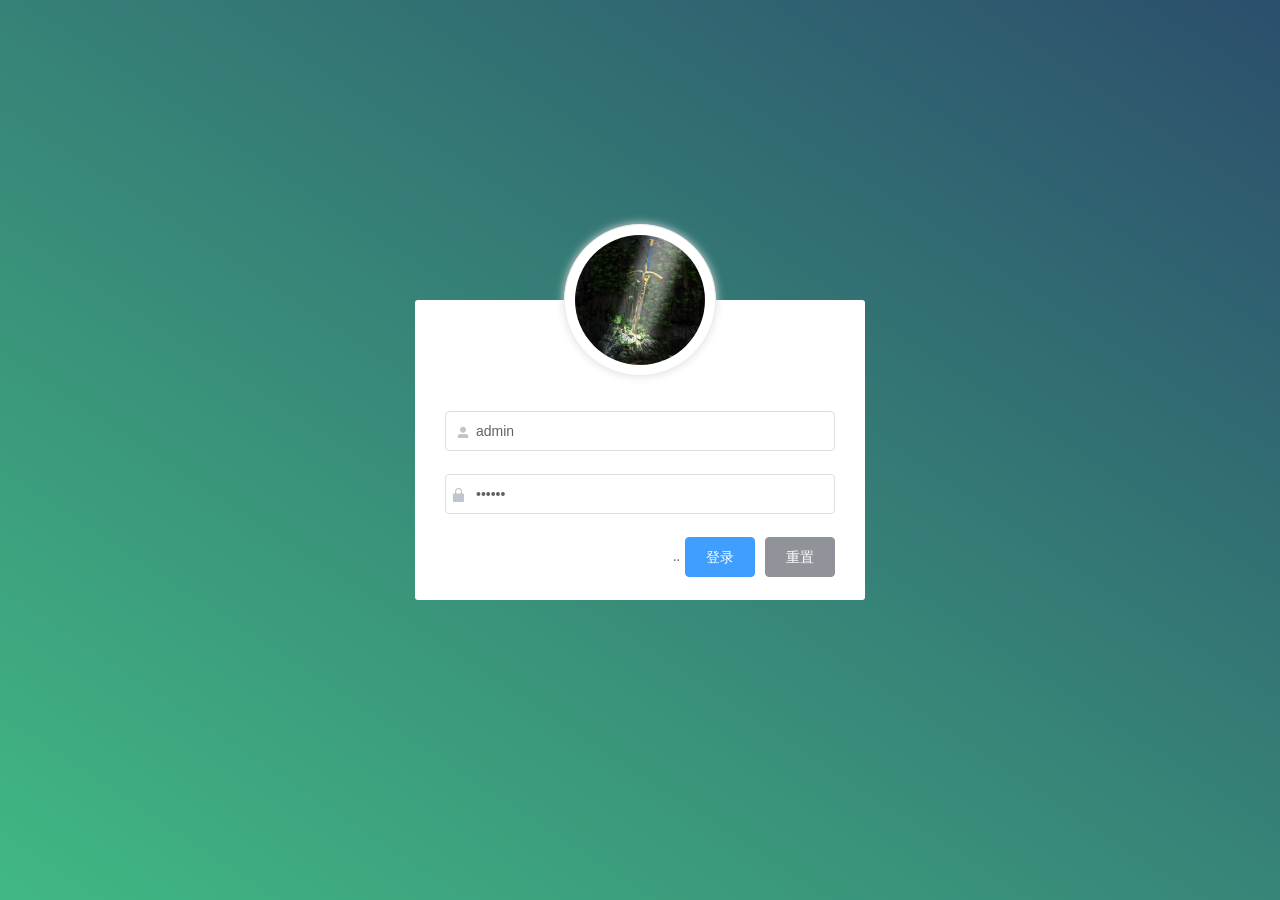
<file: index.html>
<!DOCTYPE html><html lang=""><head><meta charset="utf-8"><meta http-equiv="X-UA-Compatible" content="IE=edge"><meta name="viewport" content="width=device-width,initial-scale=1"><link rel="icon" href="favicon.ico"><title>vue2_shop</title><link href="css/app.10152eaa.css" rel="preload" as="style"><link href="css/chunk-vendors.d4748455.css" rel="preload" as="style"><link href="js/app.29acf651.js" rel="preload" as="script"><link href="js/chunk-vendors.a2194183.js" rel="preload" as="script"><link href="css/chunk-vendors.d4748455.css" rel="stylesheet"><link href="css/app.10152eaa.css" rel="stylesheet"></head><body><noscript><strong>We're sorry but vue2_shop doesn't work properly without JavaScript enabled. Please enable it to continue.</strong></noscript><div id="app"></div><script src="js/chunk-vendors.a2194183.js"></script><script src="js/app.29acf651.js"></script></body></html>
</file>
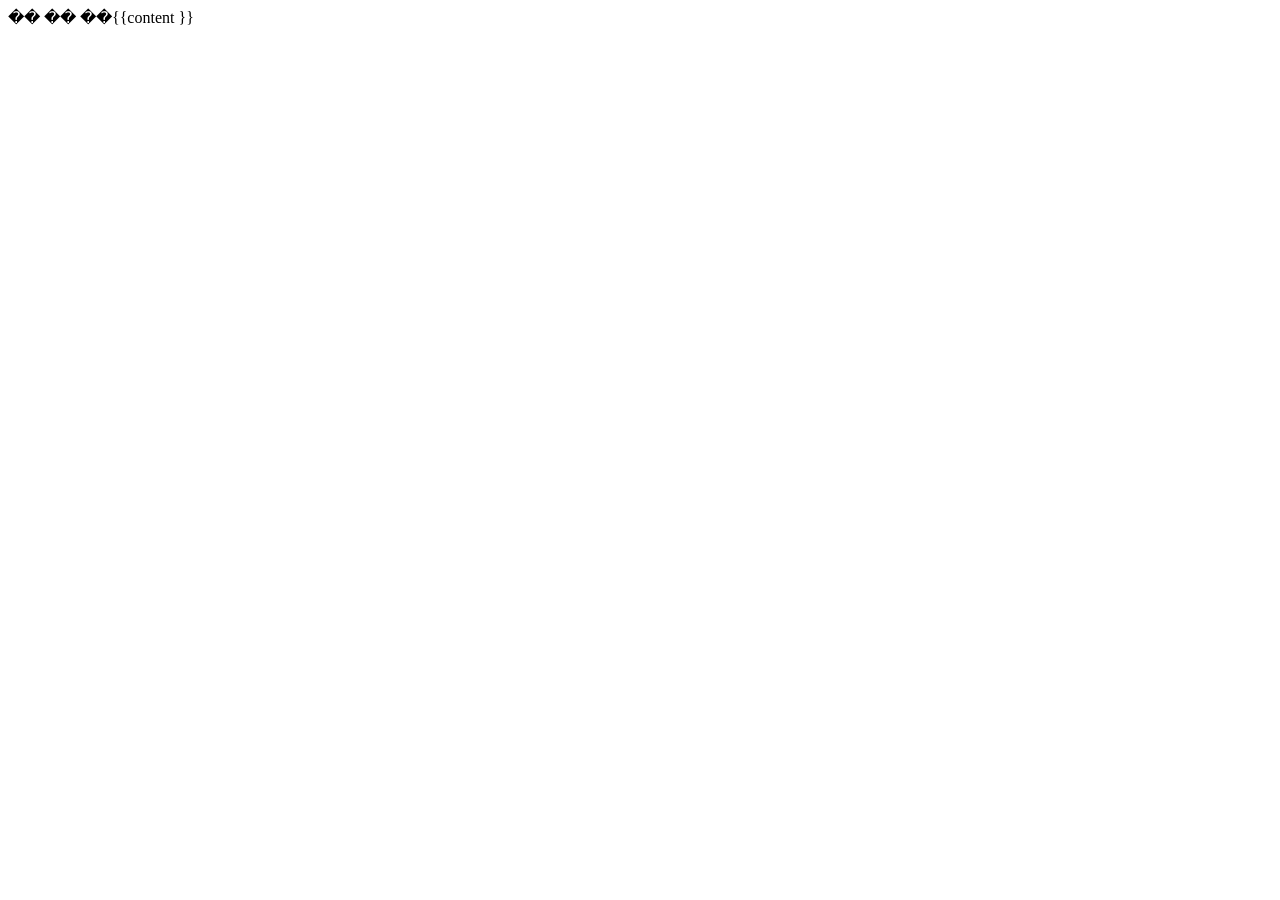
<file: _layouts/default.html>
<!DOCTYPE html>
	<html>
	<head>
	��<meta http-equiv="content-type" content="text/html; charset=utf-8" />
	��<title>һ������GitHub�ϴ���������ҳ(2)</title>
	</head>
	<body>
	��{{content }}
	</body>
	</html>
</file>
<file: css/app.10152eaa.css>
.login_container[data-v-9f02a26a]{background-image:linear-gradient(to bottom left,#2b4b6b,#41b883);height:100%}.login_box[data-v-9f02a26a]{width:450px;height:300px;border-radius:3px;top:50%}.avator_box[data-v-9f02a26a],.login_box[data-v-9f02a26a]{background-color:#fff;position:absolute;left:50%;transform:translate(-50%,-50%)}.avator_box[data-v-9f02a26a]{height:130px;width:130px;border:1px solid #eee;border-radius:50%;padding:10px;box-shadow:0 0 10px #ddd}.avator_box img[data-v-9f02a26a]{width:100%;height:100%;border-radius:50%;background-color:#eee}.login_form[data-v-9f02a26a]{box-sizing:border-box;position:absolute;bottom:0;width:100%;padding:0 30px}.btnr[data-v-9f02a26a]{display:flex;justify-content:flex-end}.home-container[data-v-1bc8807f]{height:100%}.el-header[data-v-1bc8807f]{background-color:#373d41;justify-content:space-between;padding-left:0;color:#fff;font-size:20px}.el-header[data-v-1bc8807f],.el-header div[data-v-1bc8807f]{display:flex;align-items:center}.el-header div span[data-v-1bc8807f]{margin-left:15px}.el-aside[data-v-1bc8807f]{background-color:#333744}.el-aside .el-menu[data-v-1bc8807f]{border-right:none}.el-main[data-v-1bc8807f]{background-color:#eaedf1}.iconfont[data-v-1bc8807f]{margin-right:10px}.toggle-button[data-v-1bc8807f]{background-color:#4a5064;font-size:10px;line-height:24px;color:#fff;text-align:center;letter-spacing:.2em;cursor:pointer}.el-tag[data-v-7dd60602]{margin:7px}.bdtop[data-v-7dd60602]{border-top:1px solid #eee}.bdbottom[data-v-7dd60602]{border-bottom:1px solid #eee}.vcenter[data-v-7dd60602]{display:flex;align-items:center}.el-row[data-v-79fe135e]{margin-bottom:15px}.el-cascader[data-v-79fe135e]{width:100%}.el-row[data-v-bed8d40e]{margin-top:15px}.el-button[data-v-bed8d40e],.el-tag[data-v-bed8d40e]{margin-left:15px}.button-new-tag[data-v-bed8d40e]{margin-left:10px;height:32px;line-height:30px;padding-top:0;padding-bottom:0}.input-new-tag[data-v-bed8d40e]{width:90px;margin-left:10px;vertical-align:bottom}.el-input[data-v-618ad2c0]{width:360px}.btn-left[data-v-618ad2c0]{margin-left:15px}.img_pre[data-v-248d2d7d]{width:100%}#app,body,html{height:100%;margin:0;padding:0;min-width:1366px}.el-breadcrumb{margin-bottom:15px;font-size:12px}.el-card{box-shadow:0 1px 1px rgba(0,0,0,.15)!important}.el-table{font-size:12px}.el-pagination,.el-table{margin-top:15px}@font-face{font-family:iconfont;src:url([data-uri]);src:url([data-uri]#iefix) format("embedded-opentype"),url("[data-uri]") format("woff"),url([data-uri]) format("truetype"),url(../img/iconfont.f6026e89.svg#iconfont) format("svg")}.iconfont{font-family:iconfont!important;font-size:16px;font-style:normal;-webkit-font-smoothing:antialiased;-moz-osx-font-smoothing:grayscale}.icon-showpassword:before{content:"\ea3f"}.icon-user:before{content:"\e89a"}.icon-users:before{content:"\e8b5"}.icon-3702mima:before{content:"\e66c"}.icon-shangpin:before{content:"\e888"}.icon-danju:before{content:"\e89b"}.icon-tijikongjian:before{content:"\e89f"}.icon-morentouxiang:before{content:"\e8c9"}.icon-baobiao:before{content:"\e902"}.icon-lock_fill:before{content:"\e709"}
</file>
<file: css/chunk-vendors.d4748455.css>
.el-message-box,.el-popup-parent--hidden{overflow:hidden}.el-button--primary.is-active,.el-button--primary:active{background:#3a8ee6;border-color:#3a8ee6;color:#fff}.el-button-group>.el-button:first-child:last-child,.el-input__inner{border-radius:4px}.el-message-box{display:inline-block;width:420px;padding-bottom:10px;vertical-align:middle;background-color:#fff;border-radius:4px;border:1px solid #ebeef5;font-size:18px;box-shadow:0 2px 12px 0 rgba(0,0,0,.1);text-align:left;-webkit-backface-visibility:hidden;backface-visibility:hidden}.el-message-box__wrapper{position:fixed;top:0;bottom:0;left:0;right:0;text-align:center}.el-message-box__wrapper:after{content:"";display:inline-block;height:100%;width:0;vertical-align:middle}.el-message-box__header{position:relative;padding:15px 15px 10px}.el-message-box__title{padding-left:0;margin-bottom:0;font-size:18px;line-height:1;color:#303133}.el-message-box__headerbtn{position:absolute;top:15px;right:15px;padding:0;border:none;outline:0;background:0 0;font-size:16px;cursor:pointer}.el-message-box__headerbtn .el-message-box__close{color:#909399}.el-message-box__headerbtn:focus .el-message-box__close,.el-message-box__headerbtn:hover .el-message-box__close{color:#409eff}.el-message-box__content{padding:10px 15px;color:#606266;font-size:14px}.el-message-box__container{position:relative}.el-message-box__input{padding-top:15px}.el-message-box__input input.invalid,.el-message-box__input input.invalid:focus{border-color:#f56c6c}.el-message-box__status{position:absolute;top:50%;transform:translateY(-50%);font-size:24px!important}.el-message-box__status:before{padding-left:1px}.el-message-box__status+.el-message-box__message{padding-left:36px;padding-right:12px}.el-message-box__status.el-icon-success{color:#67c23a}.el-message-box__status.el-icon-info{color:#909399}.el-message-box__status.el-icon-warning{color:#e6a23c}.el-message-box__status.el-icon-error{color:#f56c6c}.el-message-box__message{margin:0}.el-message-box__message p{margin:0;line-height:24px}.el-message-box__errormsg{color:#f56c6c;font-size:12px;min-height:18px;margin-top:2px}.el-message-box__btns{padding:5px 15px 0;text-align:right}.el-message-box__btns button:nth-child(2){margin-left:10px}.el-message-box__btns-reverse{flex-direction:row-reverse}.el-message-box--center{padding-bottom:30px}.el-message-box--center .el-message-box__header{padding-top:30px}.el-message-box--center .el-message-box__title{position:relative;display:flex;align-items:center;justify-content:center}.el-message-box--center .el-message-box__status{position:relative;top:auto;padding-right:5px;text-align:center;transform:translateY(-1px)}.el-message-box--center .el-message-box__message{margin-left:0}.el-message-box--center .el-message-box__btns,.el-message-box--center .el-message-box__content{text-align:center}.el-message-box--center .el-message-box__content{padding-left:27px;padding-right:27px}.msgbox-fade-enter-active{-webkit-animation:msgbox-fade-in .3s;animation:msgbox-fade-in .3s}.msgbox-fade-leave-active{-webkit-animation:msgbox-fade-out .3s;animation:msgbox-fade-out .3s}@-webkit-keyframes msgbox-fade-in{0%{transform:translate3d(0,-20px,0);opacity:0}to{transform:translateZ(0);opacity:1}}@keyframes msgbox-fade-in{0%{transform:translate3d(0,-20px,0);opacity:0}to{transform:translateZ(0);opacity:1}}@-webkit-keyframes msgbox-fade-out{0%{transform:translateZ(0);opacity:1}to{transform:translate3d(0,-20px,0);opacity:0}}@keyframes msgbox-fade-out{0%{transform:translateZ(0);opacity:1}to{transform:translate3d(0,-20px,0);opacity:0}}@font-face{font-family:element-icons;src:url(../fonts/element-icons.535877f5.woff) format("woff"),url(../fonts/element-icons.732389de.ttf) format("truetype");font-weight:400;font-display:"auto";font-style:normal}[class*=" el-icon-"],[class^=el-icon-]{font-family:element-icons!important;speak:none;font-style:normal;font-weight:400;font-variant:normal;text-transform:none;line-height:1;vertical-align:baseline;display:inline-block;-webkit-font-smoothing:antialiased;-moz-osx-font-smoothing:grayscale}.el-icon-ice-cream-round:before{content:"\e6a0"}.el-icon-ice-cream-square:before{content:"\e6a3"}.el-icon-lollipop:before{content:"\e6a4"}.el-icon-potato-strips:before{content:"\e6a5"}.el-icon-milk-tea:before{content:"\e6a6"}.el-icon-ice-drink:before{content:"\e6a7"}.el-icon-ice-tea:before{content:"\e6a9"}.el-icon-coffee:before{content:"\e6aa"}.el-icon-orange:before{content:"\e6ab"}.el-icon-pear:before{content:"\e6ac"}.el-icon-apple:before{content:"\e6ad"}.el-icon-cherry:before{content:"\e6ae"}.el-icon-watermelon:before{content:"\e6af"}.el-icon-grape:before{content:"\e6b0"}.el-icon-refrigerator:before{content:"\e6b1"}.el-icon-goblet-square-full:before{content:"\e6b2"}.el-icon-goblet-square:before{content:"\e6b3"}.el-icon-goblet-full:before{content:"\e6b4"}.el-icon-goblet:before{content:"\e6b5"}.el-icon-cold-drink:before{content:"\e6b6"}.el-icon-coffee-cup:before{content:"\e6b8"}.el-icon-water-cup:before{content:"\e6b9"}.el-icon-hot-water:before{content:"\e6ba"}.el-icon-ice-cream:before{content:"\e6bb"}.el-icon-dessert:before{content:"\e6bc"}.el-icon-sugar:before{content:"\e6bd"}.el-icon-tableware:before{content:"\e6be"}.el-icon-burger:before{content:"\e6bf"}.el-icon-knife-fork:before{content:"\e6c1"}.el-icon-fork-spoon:before{content:"\e6c2"}.el-icon-chicken:before{content:"\e6c3"}.el-icon-food:before{content:"\e6c4"}.el-icon-dish-1:before{content:"\e6c5"}.el-icon-dish:before{content:"\e6c6"}.el-icon-moon-night:before{content:"\e6ee"}.el-icon-moon:before{content:"\e6f0"}.el-icon-cloudy-and-sunny:before{content:"\e6f1"}.el-icon-partly-cloudy:before{content:"\e6f2"}.el-icon-cloudy:before{content:"\e6f3"}.el-icon-sunny:before{content:"\e6f6"}.el-icon-sunset:before{content:"\e6f7"}.el-icon-sunrise-1:before{content:"\e6f8"}.el-icon-sunrise:before{content:"\e6f9"}.el-icon-heavy-rain:before{content:"\e6fa"}.el-icon-lightning:before{content:"\e6fb"}.el-icon-light-rain:before{content:"\e6fc"}.el-icon-wind-power:before{content:"\e6fd"}.el-icon-baseball:before{content:"\e712"}.el-icon-soccer:before{content:"\e713"}.el-icon-football:before{content:"\e715"}.el-icon-basketball:before{content:"\e716"}.el-icon-ship:before{content:"\e73f"}.el-icon-truck:before{content:"\e740"}.el-icon-bicycle:before{content:"\e741"}.el-icon-mobile-phone:before{content:"\e6d3"}.el-icon-service:before{content:"\e6d4"}.el-icon-key:before{content:"\e6e2"}.el-icon-unlock:before{content:"\e6e4"}.el-icon-lock:before{content:"\e6e5"}.el-icon-watch:before{content:"\e6fe"}.el-icon-watch-1:before{content:"\e6ff"}.el-icon-timer:before{content:"\e702"}.el-icon-alarm-clock:before{content:"\e703"}.el-icon-map-location:before{content:"\e704"}.el-icon-delete-location:before{content:"\e705"}.el-icon-add-location:before{content:"\e706"}.el-icon-location-information:before{content:"\e707"}.el-icon-location-outline:before{content:"\e708"}.el-icon-location:before{content:"\e79e"}.el-icon-place:before{content:"\e709"}.el-icon-discover:before{content:"\e70a"}.el-icon-first-aid-kit:before{content:"\e70b"}.el-icon-trophy-1:before{content:"\e70c"}.el-icon-trophy:before{content:"\e70d"}.el-icon-medal:before{content:"\e70e"}.el-icon-medal-1:before{content:"\e70f"}.el-icon-stopwatch:before{content:"\e710"}.el-icon-mic:before{content:"\e711"}.el-icon-copy-document:before{content:"\e718"}.el-icon-full-screen:before{content:"\e719"}.el-icon-switch-button:before{content:"\e71b"}.el-icon-aim:before{content:"\e71c"}.el-icon-crop:before{content:"\e71d"}.el-icon-odometer:before{content:"\e71e"}.el-icon-time:before{content:"\e71f"}.el-icon-bangzhu:before{content:"\e724"}.el-icon-close-notification:before{content:"\e726"}.el-icon-microphone:before{content:"\e727"}.el-icon-turn-off-microphone:before{content:"\e728"}.el-icon-position:before{content:"\e729"}.el-icon-postcard:before{content:"\e72a"}.el-icon-message:before{content:"\e72b"}.el-icon-chat-line-square:before{content:"\e72d"}.el-icon-chat-dot-square:before{content:"\e72e"}.el-icon-chat-dot-round:before{content:"\e72f"}.el-icon-chat-square:before{content:"\e730"}.el-icon-chat-line-round:before{content:"\e731"}.el-icon-chat-round:before{content:"\e732"}.el-icon-set-up:before{content:"\e733"}.el-icon-turn-off:before{content:"\e734"}.el-icon-open:before{content:"\e735"}.el-icon-connection:before{content:"\e736"}.el-icon-link:before{content:"\e737"}.el-icon-cpu:before{content:"\e738"}.el-icon-thumb:before{content:"\e739"}.el-icon-female:before{content:"\e73a"}.el-icon-male:before{content:"\e73b"}.el-icon-guide:before{content:"\e73c"}.el-icon-news:before{content:"\e73e"}.el-icon-price-tag:before{content:"\e744"}.el-icon-discount:before{content:"\e745"}.el-icon-wallet:before{content:"\e747"}.el-icon-coin:before{content:"\e748"}.el-icon-money:before{content:"\e749"}.el-icon-bank-card:before{content:"\e74a"}.el-icon-box:before{content:"\e74b"}.el-icon-present:before{content:"\e74c"}.el-icon-sell:before{content:"\e6d5"}.el-icon-sold-out:before{content:"\e6d6"}.el-icon-shopping-bag-2:before{content:"\e74d"}.el-icon-shopping-bag-1:before{content:"\e74e"}.el-icon-shopping-cart-2:before{content:"\e74f"}.el-icon-shopping-cart-1:before{content:"\e750"}.el-icon-shopping-cart-full:before{content:"\e751"}.el-icon-smoking:before{content:"\e752"}.el-icon-no-smoking:before{content:"\e753"}.el-icon-house:before{content:"\e754"}.el-icon-table-lamp:before{content:"\e755"}.el-icon-school:before{content:"\e756"}.el-icon-office-building:before{content:"\e757"}.el-icon-toilet-paper:before{content:"\e758"}.el-icon-notebook-2:before{content:"\e759"}.el-icon-notebook-1:before{content:"\e75a"}.el-icon-files:before{content:"\e75b"}.el-icon-collection:before{content:"\e75c"}.el-icon-receiving:before{content:"\e75d"}.el-icon-suitcase-1:before{content:"\e760"}.el-icon-suitcase:before{content:"\e761"}.el-icon-film:before{content:"\e763"}.el-icon-collection-tag:before{content:"\e765"}.el-icon-data-analysis:before{content:"\e766"}.el-icon-pie-chart:before{content:"\e767"}.el-icon-data-board:before{content:"\e768"}.el-icon-data-line:before{content:"\e76d"}.el-icon-reading:before{content:"\e769"}.el-icon-magic-stick:before{content:"\e76a"}.el-icon-coordinate:before{content:"\e76b"}.el-icon-mouse:before{content:"\e76c"}.el-icon-brush:before{content:"\e76e"}.el-icon-headset:before{content:"\e76f"}.el-icon-umbrella:before{content:"\e770"}.el-icon-scissors:before{content:"\e771"}.el-icon-mobile:before{content:"\e773"}.el-icon-attract:before{content:"\e774"}.el-icon-monitor:before{content:"\e775"}.el-icon-search:before{content:"\e778"}.el-icon-takeaway-box:before{content:"\e77a"}.el-icon-paperclip:before{content:"\e77d"}.el-icon-printer:before{content:"\e77e"}.el-icon-document-add:before{content:"\e782"}.el-icon-document:before{content:"\e785"}.el-icon-document-checked:before{content:"\e786"}.el-icon-document-copy:before{content:"\e787"}.el-icon-document-delete:before{content:"\e788"}.el-icon-document-remove:before{content:"\e789"}.el-icon-tickets:before{content:"\e78b"}.el-icon-folder-checked:before{content:"\e77f"}.el-icon-folder-delete:before{content:"\e780"}.el-icon-folder-remove:before{content:"\e781"}.el-icon-folder-add:before{content:"\e783"}.el-icon-folder-opened:before{content:"\e784"}.el-icon-folder:before{content:"\e78a"}.el-icon-edit-outline:before{content:"\e764"}.el-icon-edit:before{content:"\e78c"}.el-icon-date:before{content:"\e78e"}.el-icon-c-scale-to-original:before{content:"\e7c6"}.el-icon-view:before{content:"\e6ce"}.el-icon-loading:before{content:"\e6cf"}.el-icon-rank:before{content:"\e6d1"}.el-icon-sort-down:before{content:"\e7c4"}.el-icon-sort-up:before{content:"\e7c5"}.el-icon-sort:before{content:"\e6d2"}.el-icon-finished:before{content:"\e6cd"}.el-icon-refresh-left:before{content:"\e6c7"}.el-icon-refresh-right:before{content:"\e6c8"}.el-icon-refresh:before{content:"\e6d0"}.el-icon-video-play:before{content:"\e7c0"}.el-icon-video-pause:before{content:"\e7c1"}.el-icon-d-arrow-right:before{content:"\e6dc"}.el-icon-d-arrow-left:before{content:"\e6dd"}.el-icon-arrow-up:before{content:"\e6e1"}.el-icon-arrow-down:before{content:"\e6df"}.el-icon-arrow-right:before{content:"\e6e0"}.el-icon-arrow-left:before{content:"\e6de"}.el-icon-top-right:before{content:"\e6e7"}.el-icon-top-left:before{content:"\e6e8"}.el-icon-top:before{content:"\e6e6"}.el-icon-bottom:before{content:"\e6eb"}.el-icon-right:before{content:"\e6e9"}.el-icon-back:before{content:"\e6ea"}.el-icon-bottom-right:before{content:"\e6ec"}.el-icon-bottom-left:before{content:"\e6ed"}.el-icon-caret-top:before{content:"\e78f"}.el-icon-caret-bottom:before{content:"\e790"}.el-icon-caret-right:before{content:"\e791"}.el-icon-caret-left:before{content:"\e792"}.el-icon-d-caret:before{content:"\e79a"}.el-icon-share:before{content:"\e793"}.el-icon-menu:before{content:"\e798"}.el-icon-s-grid:before{content:"\e7a6"}.el-icon-s-check:before{content:"\e7a7"}.el-icon-s-data:before{content:"\e7a8"}.el-icon-s-opportunity:before{content:"\e7aa"}.el-icon-s-custom:before{content:"\e7ab"}.el-icon-s-claim:before{content:"\e7ad"}.el-icon-s-finance:before{content:"\e7ae"}.el-icon-s-comment:before{content:"\e7af"}.el-icon-s-flag:before{content:"\e7b0"}.el-icon-s-marketing:before{content:"\e7b1"}.el-icon-s-shop:before{content:"\e7b4"}.el-icon-s-open:before{content:"\e7b5"}.el-icon-s-management:before{content:"\e7b6"}.el-icon-s-ticket:before{content:"\e7b7"}.el-icon-s-release:before{content:"\e7b8"}.el-icon-s-home:before{content:"\e7b9"}.el-icon-s-promotion:before{content:"\e7ba"}.el-icon-s-operation:before{content:"\e7bb"}.el-icon-s-unfold:before{content:"\e7bc"}.el-icon-s-fold:before{content:"\e7a9"}.el-icon-s-platform:before{content:"\e7bd"}.el-icon-s-order:before{content:"\e7be"}.el-icon-s-cooperation:before{content:"\e7bf"}.el-icon-bell:before{content:"\e725"}.el-icon-message-solid:before{content:"\e799"}.el-icon-video-camera:before{content:"\e772"}.el-icon-video-camera-solid:before{content:"\e796"}.el-icon-camera:before{content:"\e779"}.el-icon-camera-solid:before{content:"\e79b"}.el-icon-download:before{content:"\e77c"}.el-icon-upload2:before{content:"\e77b"}.el-icon-upload:before{content:"\e7c3"}.el-icon-picture-outline-round:before{content:"\e75f"}.el-icon-picture-outline:before{content:"\e75e"}.el-icon-picture:before{content:"\e79f"}.el-icon-close:before{content:"\e6db"}.el-icon-check:before{content:"\e6da"}.el-icon-plus:before{content:"\e6d9"}.el-icon-minus:before{content:"\e6d8"}.el-icon-help:before{content:"\e73d"}.el-icon-s-help:before{content:"\e7b3"}.el-icon-circle-close:before{content:"\e78d"}.el-icon-circle-check:before{content:"\e720"}.el-icon-circle-plus-outline:before{content:"\e723"}.el-icon-remove-outline:before{content:"\e722"}.el-icon-zoom-out:before{content:"\e776"}.el-icon-zoom-in:before{content:"\e777"}.el-icon-error:before{content:"\e79d"}.el-icon-success:before{content:"\e79c"}.el-icon-circle-plus:before{content:"\e7a0"}.el-icon-remove:before{content:"\e7a2"}.el-icon-info:before{content:"\e7a1"}.el-icon-question:before{content:"\e7a4"}.el-icon-warning-outline:before{content:"\e6c9"}.el-icon-warning:before{content:"\e7a3"}.el-icon-goods:before{content:"\e7c2"}.el-icon-s-goods:before{content:"\e7b2"}.el-icon-star-off:before{content:"\e717"}.el-icon-star-on:before{content:"\e797"}.el-icon-more-outline:before{content:"\e6cc"}.el-icon-more:before{content:"\e794"}.el-icon-phone-outline:before{content:"\e6cb"}.el-icon-phone:before{content:"\e795"}.el-icon-user:before{content:"\e6e3"}.el-icon-user-solid:before{content:"\e7a5"}.el-icon-setting:before{content:"\e6ca"}.el-icon-s-tools:before{content:"\e7ac"}.el-icon-delete:before{content:"\e6d7"}.el-icon-delete-solid:before{content:"\e7c9"}.el-icon-eleme:before{content:"\e7c7"}.el-icon-platform-eleme:before{content:"\e7ca"}.el-icon-loading{-webkit-animation:rotating 2s linear infinite;animation:rotating 2s linear infinite}.el-icon--right{margin-left:5px}.el-icon--left{margin-right:5px}@-webkit-keyframes rotating{0%{transform:rotate(0)}to{transform:rotate(1turn)}}@keyframes rotating{0%{transform:rotate(0)}to{transform:rotate(1turn)}}.el-message{min-width:380px;box-sizing:border-box;border-radius:4px;border-width:1px;border-style:solid;border-color:#ebeef5;position:fixed;left:50%;top:20px;transform:translateX(-50%);background-color:#edf2fc;transition:opacity .3s,transform .4s,top .4s;overflow:hidden;padding:15px 15px 15px 20px;display:flex;align-items:center}.el-message.is-center{justify-content:center}.el-message.is-closable .el-message__content{padding-right:16px}.el-message p{margin:0}.el-message--info .el-message__content{color:#909399}.el-message--success{background-color:#f0f9eb;border-color:#e1f3d8}.el-message--success .el-message__content{color:#67c23a}.el-message--warning{background-color:#fdf6ec;border-color:#faecd8}.el-message--warning .el-message__content{color:#e6a23c}.el-message--error{background-color:#fef0f0;border-color:#fde2e2}.el-message--error .el-message__content{color:#f56c6c}.el-message__icon{margin-right:10px}.el-message__content{padding:0;font-size:14px;line-height:1}.el-message__content:focus{outline-width:0}.el-message__closeBtn{position:absolute;top:50%;right:15px;transform:translateY(-50%);cursor:pointer;color:#c0c4cc;font-size:16px}.el-message__closeBtn:focus{outline-width:0}.el-message__closeBtn:hover{color:#909399}.el-message .el-icon-success{color:#67c23a}.el-message .el-icon-error{color:#f56c6c}.el-message .el-icon-info{color:#909399}.el-message .el-icon-warning{color:#e6a23c}.el-message-fade-enter,.el-message-fade-leave-active{opacity:0;transform:translate(-50%,-100%)}.el-input__inner,.el-textarea__inner{background-image:none}.el-input__inner{background-color:#fff}.el-form--inline .el-form-item,.el-form--inline .el-form-item__content{display:inline-block;vertical-align:top}.el-form-item:after,.el-form-item__content:after{clear:both}.el-form--label-left .el-form-item__label{text-align:left}.el-form--label-top .el-form-item__label{float:none;display:inline-block;text-align:left;padding:0 0 10px}.el-form--inline .el-form-item{margin-right:10px}.el-form--inline .el-form-item__label{float:none;display:inline-block}.el-form--inline.el-form--label-top .el-form-item__content{display:block}.el-form-item:after,.el-form-item:before,.el-form-item__content:after,.el-form-item__content:before{display:table;content:""}.el-form-item{margin-bottom:22px}.el-form-item .el-form-item{margin-bottom:0}.el-form-item--mini.el-form-item,.el-form-item--small.el-form-item{margin-bottom:18px}.el-form-item .el-input__validateIcon{display:none}.el-form-item--medium .el-form-item__content,.el-form-item--medium .el-form-item__label{line-height:36px}.el-form-item--small .el-form-item__content,.el-form-item--small .el-form-item__label{line-height:32px}.el-form-item--small .el-form-item__error{padding-top:2px}.el-form-item--mini .el-form-item__content,.el-form-item--mini .el-form-item__label{line-height:28px}.el-form-item--mini .el-form-item__error{padding-top:1px}.el-form-item__label-wrap{float:left}.el-form-item__label-wrap .el-form-item__label{display:inline-block;float:none}.el-form-item__label{text-align:right;vertical-align:middle;float:left;font-size:14px;color:#606266;line-height:40px;padding:0 12px 0 0;box-sizing:border-box}.el-form-item__content{line-height:40px;position:relative;font-size:14px}.el-form-item__content .el-input-group{vertical-align:top}.el-form-item__error{color:#f56c6c;font-size:12px;line-height:1;padding-top:4px;position:absolute;top:100%;left:0}.el-form-item__error--inline{position:relative;top:auto;left:auto;display:inline-block;margin-left:10px}.el-form-item.is-required:not(.is-no-asterisk) .el-form-item__label-wrap>.el-form-item__label:before,.el-form-item.is-required:not(.is-no-asterisk)>.el-form-item__label:before{content:"*";color:#f56c6c;margin-right:4px}.el-form-item.is-error .el-input__inner,.el-form-item.is-error .el-input__inner:focus,.el-form-item.is-error .el-textarea__inner,.el-form-item.is-error .el-textarea__inner:focus{border-color:#f56c6c}.el-form-item.is-error .el-input-group__append .el-input__inner,.el-form-item.is-error .el-input-group__prepend .el-input__inner{border-color:transparent}.el-form-item.is-error .el-input__validateIcon{color:#f56c6c}.el-form-item--feedback .el-input__validateIcon{display:inline-block}.el-main{display:block;flex:1;flex-basis:auto;padding:20px}.el-aside,.el-main{overflow:auto;box-sizing:border-box}.el-aside,.el-header{flex-shrink:0}.el-header{padding:0 20px;box-sizing:border-box}.el-container{display:flex;flex-direction:row;flex:1;flex-basis:auto;box-sizing:border-box;min-width:0}.el-container.is-vertical{flex-direction:column}.el-menu{border-right:1px solid #e6e6e6;list-style:none;position:relative;margin:0;padding-left:0;background-color:#fff}.el-menu:after,.el-menu:before{display:table;content:""}.el-menu:after{clear:both}.el-menu.el-menu--horizontal{border-bottom:1px solid #e6e6e6}.el-menu--horizontal{border-right:none}.el-menu--horizontal>.el-menu-item{float:left;height:60px;line-height:60px;margin:0;border-bottom:2px solid transparent;color:#909399}.el-menu--horizontal>.el-menu-item a,.el-menu--horizontal>.el-menu-item a:hover{color:inherit}.el-menu--horizontal>.el-menu-item:not(.is-disabled):focus,.el-menu--horizontal>.el-menu-item:not(.is-disabled):hover{background-color:#fff}.el-menu--horizontal>.el-submenu{float:left}.el-menu--horizontal>.el-submenu:focus,.el-menu--horizontal>.el-submenu:hover{outline:0}.el-menu--horizontal>.el-submenu:focus .el-submenu__title,.el-menu--horizontal>.el-submenu:hover .el-submenu__title{color:#303133}.el-menu--horizontal>.el-submenu.is-active .el-submenu__title{border-bottom:2px solid #409eff;color:#303133}.el-menu--horizontal>.el-submenu .el-submenu__title{height:60px;line-height:60px;border-bottom:2px solid transparent;color:#909399}.el-menu--horizontal>.el-submenu .el-submenu__title:hover{background-color:#fff}.el-menu--horizontal>.el-submenu .el-submenu__icon-arrow{position:static;vertical-align:middle;margin-left:8px;margin-top:-3px}.el-menu--horizontal .el-menu .el-menu-item,.el-menu--horizontal .el-menu .el-submenu__title{background-color:#fff;float:none;height:36px;line-height:36px;padding:0 10px;color:#909399}.el-menu--horizontal .el-menu .el-menu-item.is-active,.el-menu--horizontal .el-menu .el-submenu.is-active>.el-submenu__title{color:#303133}.el-menu--horizontal .el-menu-item:not(.is-disabled):focus,.el-menu--horizontal .el-menu-item:not(.is-disabled):hover{outline:0;color:#303133}.el-menu--horizontal>.el-menu-item.is-active{border-bottom:2px solid #409eff;color:#303133}.el-menu--collapse{width:64px}.el-menu--collapse>.el-menu-item [class^=el-icon-],.el-menu--collapse>.el-submenu>.el-submenu__title [class^=el-icon-]{margin:0;vertical-align:middle;width:24px;text-align:center}.el-menu--collapse>.el-menu-item .el-submenu__icon-arrow,.el-menu--collapse>.el-submenu>.el-submenu__title .el-submenu__icon-arrow{display:none}.el-menu--collapse>.el-menu-item span,.el-menu--collapse>.el-submenu>.el-submenu__title span{height:0;width:0;overflow:hidden;visibility:hidden;display:inline-block}.el-menu--collapse>.el-menu-item.is-active i{color:inherit}.el-menu--collapse .el-menu .el-submenu{min-width:200px}.el-menu--collapse .el-submenu{position:relative}.el-menu--collapse .el-submenu .el-menu{position:absolute;margin-left:5px;top:0;left:100%;z-index:10;border:1px solid #e4e7ed;border-radius:2px;box-shadow:0 2px 12px 0 rgba(0,0,0,.1)}.el-menu--collapse .el-submenu.is-opened>.el-submenu__title .el-submenu__icon-arrow{transform:none}.el-menu--popup{z-index:100;min-width:200px;border:none;padding:5px 0;border-radius:2px;box-shadow:0 2px 12px 0 rgba(0,0,0,.1)}.el-menu-item,.el-submenu__title{line-height:56px;padding:0 20px;list-style:none;position:relative;white-space:nowrap}.el-menu--popup-bottom-start{margin-top:5px}.el-menu--popup-right-start{margin-left:5px;margin-right:5px}.el-menu-item{height:56px;font-size:14px;color:#303133;cursor:pointer;transition:border-color .3s,background-color .3s,color .3s;box-sizing:border-box}.el-menu-item *{vertical-align:middle}.el-menu-item i{color:#909399}.el-menu-item:focus,.el-menu-item:hover{outline:0;background-color:#ecf5ff}.el-menu-item.is-disabled{opacity:.25;cursor:not-allowed;background:0 0!important}.el-menu-item [class^=el-icon-]{margin-right:5px;width:24px;text-align:center;font-size:18px;vertical-align:middle}.el-menu-item.is-active{color:#409eff}.el-menu-item.is-active i{color:inherit}.el-submenu{list-style:none;margin:0;padding-left:0}.el-submenu__title{height:56px;font-size:14px;color:#303133;cursor:pointer;transition:border-color .3s,background-color .3s,color .3s;box-sizing:border-box}.el-submenu__title *{vertical-align:middle}.el-submenu__title i{color:#909399}.el-submenu__title:focus,.el-submenu__title:hover{outline:0;background-color:#ecf5ff}.el-submenu__title.is-disabled{opacity:.25;cursor:not-allowed;background:0 0!important}.el-submenu__title:hover{background-color:#ecf5ff}.el-submenu .el-menu{border:none}.el-submenu .el-menu-item{height:50px;line-height:50px;padding:0 45px;min-width:200px}.el-submenu__icon-arrow{position:absolute;top:50%;right:20px;margin-top:-7px;transition:transform .3s;font-size:12px}.el-submenu.is-active .el-submenu__title{border-bottom-color:#409eff}.el-submenu.is-opened>.el-submenu__title .el-submenu__icon-arrow{transform:rotate(180deg)}.el-submenu.is-disabled .el-menu-item,.el-submenu.is-disabled .el-submenu__title{opacity:.25;cursor:not-allowed;background:0 0!important}.el-submenu [class^=el-icon-]{vertical-align:middle;margin-right:5px;width:24px;text-align:center;font-size:18px}.el-menu-item-group>ul{padding:0}.el-menu-item-group__title{padding:7px 0 7px 20px;line-height:normal;font-size:12px;color:#909399}.horizontal-collapse-transition .el-submenu__title .el-submenu__icon-arrow{transition:.2s;opacity:0}.el-button{display:inline-block;line-height:1;white-space:nowrap;cursor:pointer;background:#fff;border:1px solid #dcdfe6;color:#606266;-webkit-appearance:none;text-align:center;box-sizing:border-box;outline:0;margin:0;transition:.1s;font-weight:500;-moz-user-select:none;-webkit-user-select:none;-ms-user-select:none;padding:12px 20px;font-size:14px;border-radius:4px}.el-button+.el-button{margin-left:10px}.el-button:focus,.el-button:hover{color:#409eff;border-color:#c6e2ff;background-color:#ecf5ff}.el-button:active{color:#3a8ee6;border-color:#3a8ee6;outline:0}.el-button::-moz-focus-inner{border:0}.el-button [class*=el-icon-]+span{margin-left:5px}.el-button.is-plain:focus,.el-button.is-plain:hover{background:#fff;border-color:#409eff;color:#409eff}.el-button.is-active,.el-button.is-plain:active{color:#3a8ee6;border-color:#3a8ee6}.el-button.is-plain:active{background:#fff;outline:0}.el-button.is-disabled,.el-button.is-disabled:focus,.el-button.is-disabled:hover{color:#c0c4cc;cursor:not-allowed;background-image:none;background-color:#fff;border-color:#ebeef5}.el-button.is-disabled.el-button--text{background-color:transparent}.el-button.is-disabled.is-plain,.el-button.is-disabled.is-plain:focus,.el-button.is-disabled.is-plain:hover{background-color:#fff;border-color:#ebeef5;color:#c0c4cc}.el-button.is-loading{position:relative;pointer-events:none}.el-button.is-loading:before{pointer-events:none;content:"";position:absolute;left:-1px;top:-1px;right:-1px;bottom:-1px;border-radius:inherit;background-color:hsla(0,0%,100%,.35)}.el-button.is-round{border-radius:20px;padding:12px 23px}.el-button.is-circle{border-radius:50%;padding:12px}.el-button--primary{color:#fff;background-color:#409eff;border-color:#409eff}.el-button--primary:focus,.el-button--primary:hover{background:#66b1ff;border-color:#66b1ff;color:#fff}.el-button--primary:active{outline:0}.el-button--primary.is-active,.el-button--primary:active{background:#3a8ee6;border-color:#3a8ee6;color:#fff}.el-button--primary.is-disabled,.el-button--primary.is-disabled:active,.el-button--primary.is-disabled:focus,.el-button--primary.is-disabled:hover{color:#fff;background-color:#a0cfff;border-color:#a0cfff}.el-button--primary.is-plain{color:#409eff;background:#ecf5ff;border-color:#b3d8ff}.el-button--primary.is-plain:focus,.el-button--primary.is-plain:hover{background:#409eff;border-color:#409eff;color:#fff}.el-button--primary.is-plain:active{background:#3a8ee6;border-color:#3a8ee6;color:#fff;outline:0}.el-button--primary.is-plain.is-disabled,.el-button--primary.is-plain.is-disabled:active,.el-button--primary.is-plain.is-disabled:focus,.el-button--primary.is-plain.is-disabled:hover{color:#8cc5ff;background-color:#ecf5ff;border-color:#d9ecff}.el-button--success{color:#fff;background-color:#67c23a;border-color:#67c23a}.el-button--success:focus,.el-button--success:hover{background:#85ce61;border-color:#85ce61;color:#fff}.el-button--success.is-active,.el-button--success:active{background:#5daf34;border-color:#5daf34;color:#fff}.el-button--success:active{outline:0}.el-button--success.is-disabled,.el-button--success.is-disabled:active,.el-button--success.is-disabled:focus,.el-button--success.is-disabled:hover{color:#fff;background-color:#b3e19d;border-color:#b3e19d}.el-button--success.is-plain{color:#67c23a;background:#f0f9eb;border-color:#c2e7b0}.el-button--success.is-plain:focus,.el-button--success.is-plain:hover{background:#67c23a;border-color:#67c23a;color:#fff}.el-button--success.is-plain:active{background:#5daf34;border-color:#5daf34;color:#fff;outline:0}.el-button--success.is-plain.is-disabled,.el-button--success.is-plain.is-disabled:active,.el-button--success.is-plain.is-disabled:focus,.el-button--success.is-plain.is-disabled:hover{color:#a4da89;background-color:#f0f9eb;border-color:#e1f3d8}.el-button--warning{color:#fff;background-color:#e6a23c;border-color:#e6a23c}.el-button--warning:focus,.el-button--warning:hover{background:#ebb563;border-color:#ebb563;color:#fff}.el-button--warning.is-active,.el-button--warning:active{background:#cf9236;border-color:#cf9236;color:#fff}.el-button--warning:active{outline:0}.el-button--warning.is-disabled,.el-button--warning.is-disabled:active,.el-button--warning.is-disabled:focus,.el-button--warning.is-disabled:hover{color:#fff;background-color:#f3d19e;border-color:#f3d19e}.el-button--warning.is-plain{color:#e6a23c;background:#fdf6ec;border-color:#f5dab1}.el-button--warning.is-plain:focus,.el-button--warning.is-plain:hover{background:#e6a23c;border-color:#e6a23c;color:#fff}.el-button--warning.is-plain:active{background:#cf9236;border-color:#cf9236;color:#fff;outline:0}.el-button--warning.is-plain.is-disabled,.el-button--warning.is-plain.is-disabled:active,.el-button--warning.is-plain.is-disabled:focus,.el-button--warning.is-plain.is-disabled:hover{color:#f0c78a;background-color:#fdf6ec;border-color:#faecd8}.el-button--danger{color:#fff;background-color:#f56c6c;border-color:#f56c6c}.el-button--danger:focus,.el-button--danger:hover{background:#f78989;border-color:#f78989;color:#fff}.el-button--danger.is-active,.el-button--danger:active{background:#dd6161;border-color:#dd6161;color:#fff}.el-button--danger:active{outline:0}.el-button--danger.is-disabled,.el-button--danger.is-disabled:active,.el-button--danger.is-disabled:focus,.el-button--danger.is-disabled:hover{color:#fff;background-color:#fab6b6;border-color:#fab6b6}.el-button--danger.is-plain{color:#f56c6c;background:#fef0f0;border-color:#fbc4c4}.el-button--danger.is-plain:focus,.el-button--danger.is-plain:hover{background:#f56c6c;border-color:#f56c6c;color:#fff}.el-button--danger.is-plain:active{background:#dd6161;border-color:#dd6161;color:#fff;outline:0}.el-button--danger.is-plain.is-disabled,.el-button--danger.is-plain.is-disabled:active,.el-button--danger.is-plain.is-disabled:focus,.el-button--danger.is-plain.is-disabled:hover{color:#f9a7a7;background-color:#fef0f0;border-color:#fde2e2}.el-button--info{color:#fff;background-color:#909399;border-color:#909399}.el-button--info:focus,.el-button--info:hover{background:#a6a9ad;border-color:#a6a9ad;color:#fff}.el-button--info.is-active,.el-button--info:active{background:#82848a;border-color:#82848a;color:#fff}.el-button--info:active{outline:0}.el-button--info.is-disabled,.el-button--info.is-disabled:active,.el-button--info.is-disabled:focus,.el-button--info.is-disabled:hover{color:#fff;background-color:#c8c9cc;border-color:#c8c9cc}.el-button--info.is-plain{color:#909399;background:#f4f4f5;border-color:#d3d4d6}.el-button--info.is-plain:focus,.el-button--info.is-plain:hover{background:#909399;border-color:#909399;color:#fff}.el-button--info.is-plain:active{background:#82848a;border-color:#82848a;color:#fff;outline:0}.el-button--info.is-plain.is-disabled,.el-button--info.is-plain.is-disabled:active,.el-button--info.is-plain.is-disabled:focus,.el-button--info.is-plain.is-disabled:hover{color:#bcbec2;background-color:#f4f4f5;border-color:#e9e9eb}.el-button--medium{padding:10px 20px;font-size:14px;border-radius:4px}.el-button--mini,.el-button--small{font-size:12px;border-radius:3px}.el-button--medium.is-round{padding:10px 20px}.el-button--medium.is-circle{padding:10px}.el-button--small,.el-button--small.is-round{padding:9px 15px}.el-button--small.is-circle{padding:9px}.el-button--mini,.el-button--mini.is-round{padding:7px 15px}.el-button--mini.is-circle{padding:7px}.el-button--text{border-color:transparent;color:#409eff;background:0 0;padding-left:0;padding-right:0}.el-button--text:focus,.el-button--text:hover{color:#66b1ff;border-color:transparent;background-color:transparent}.el-button--text:active{color:#3a8ee6;background-color:transparent}.el-button--text.is-disabled,.el-button--text.is-disabled:focus,.el-button--text.is-disabled:hover,.el-button--text:active{border-color:transparent}.el-button-group .el-button--danger:last-child,.el-button-group .el-button--danger:not(:first-child):not(:last-child),.el-button-group .el-button--info:last-child,.el-button-group .el-button--info:not(:first-child):not(:last-child),.el-button-group .el-button--primary:last-child,.el-button-group .el-button--primary:not(:first-child):not(:last-child),.el-button-group .el-button--success:last-child,.el-button-group .el-button--success:not(:first-child):not(:last-child),.el-button-group .el-button--warning:last-child,.el-button-group .el-button--warning:not(:first-child):not(:last-child),.el-button-group>.el-dropdown>.el-button{border-left-color:hsla(0,0%,100%,.5)}.el-button-group .el-button--danger:first-child,.el-button-group .el-button--danger:not(:first-child):not(:last-child),.el-button-group .el-button--info:first-child,.el-button-group .el-button--info:not(:first-child):not(:last-child),.el-button-group .el-button--primary:first-child,.el-button-group .el-button--primary:not(:first-child):not(:last-child),.el-button-group .el-button--success:first-child,.el-button-group .el-button--success:not(:first-child):not(:last-child),.el-button-group .el-button--warning:first-child,.el-button-group .el-button--warning:not(:first-child):not(:last-child){border-right-color:hsla(0,0%,100%,.5)}.el-button-group{display:inline-block;vertical-align:middle}.el-button-group:after,.el-button-group:before{display:table;content:""}.el-button-group:after{clear:both}.el-button-group>.el-button{float:left;position:relative}.el-button-group>.el-button+.el-button{margin-left:0}.el-button-group>.el-button.is-disabled{z-index:1}.el-button-group>.el-button:first-child{border-top-right-radius:0;border-bottom-right-radius:0}.el-button-group>.el-button:last-child{border-top-left-radius:0;border-bottom-left-radius:0}.el-button-group>.el-button:first-child:last-child{border-radius:4px}.el-button-group>.el-button:first-child:last-child.is-round{border-radius:20px}.el-button-group>.el-button:first-child:last-child.is-circle{border-radius:50%}.el-button-group>.el-button:not(:first-child):not(:last-child){border-radius:0}.el-button-group>.el-button:not(:last-child){margin-right:-1px}.el-button-group>.el-button.is-active,.el-button-group>.el-button:not(.is-disabled):active,.el-button-group>.el-button:not(.is-disabled):focus,.el-button-group>.el-button:not(.is-disabled):hover{z-index:1}.el-button-group>.el-dropdown>.el-button{border-top-left-radius:0;border-bottom-left-radius:0}.el-col-pull-0,.el-col-pull-1,.el-col-pull-2,.el-col-pull-3,.el-col-pull-4,.el-col-pull-5,.el-col-pull-6,.el-col-pull-7,.el-col-pull-8,.el-col-pull-9,.el-col-pull-10,.el-col-pull-11,.el-col-pull-12,.el-col-pull-13,.el-col-pull-14,.el-col-pull-15,.el-col-pull-16,.el-col-pull-17,.el-col-pull-18,.el-col-pull-19,.el-col-pull-20,.el-col-pull-21,.el-col-pull-22,.el-col-pull-23,.el-col-pull-24,.el-col-push-0,.el-col-push-1,.el-col-push-2,.el-col-push-3,.el-col-push-4,.el-col-push-5,.el-col-push-6,.el-col-push-7,.el-col-push-8,.el-col-push-9,.el-col-push-10,.el-col-push-11,.el-col-push-12,.el-col-push-13,.el-col-push-14,.el-col-push-15,.el-col-push-16,.el-col-push-17,.el-col-push-18,.el-col-push-19,.el-col-push-20,.el-col-push-21,.el-col-push-22,.el-col-push-23,.el-col-push-24{position:relative}[class*=el-col-]{float:left;box-sizing:border-box}.el-col-0{display:none;width:0}.el-col-offset-0{margin-left:0}.el-col-pull-0{right:0}.el-col-push-0{left:0}.el-col-1{width:4.16667%}.el-col-offset-1{margin-left:4.16667%}.el-col-pull-1{right:4.16667%}.el-col-push-1{left:4.16667%}.el-col-2{width:8.33333%}.el-col-offset-2{margin-left:8.33333%}.el-col-pull-2{right:8.33333%}.el-col-push-2{left:8.33333%}.el-col-3{width:12.5%}.el-col-offset-3{margin-left:12.5%}.el-col-pull-3{right:12.5%}.el-col-push-3{left:12.5%}.el-col-4{width:16.66667%}.el-col-offset-4{margin-left:16.66667%}.el-col-pull-4{right:16.66667%}.el-col-push-4{left:16.66667%}.el-col-5{width:20.83333%}.el-col-offset-5{margin-left:20.83333%}.el-col-pull-5{right:20.83333%}.el-col-push-5{left:20.83333%}.el-col-6{width:25%}.el-col-offset-6{margin-left:25%}.el-col-pull-6{right:25%}.el-col-push-6{left:25%}.el-col-7{width:29.16667%}.el-col-offset-7{margin-left:29.16667%}.el-col-pull-7{right:29.16667%}.el-col-push-7{left:29.16667%}.el-col-8{width:33.33333%}.el-col-offset-8{margin-left:33.33333%}.el-col-pull-8{right:33.33333%}.el-col-push-8{left:33.33333%}.el-col-9{width:37.5%}.el-col-offset-9{margin-left:37.5%}.el-col-pull-9{right:37.5%}.el-col-push-9{left:37.5%}.el-col-10{width:41.66667%}.el-col-offset-10{margin-left:41.66667%}.el-col-pull-10{right:41.66667%}.el-col-push-10{left:41.66667%}.el-col-11{width:45.83333%}.el-col-offset-11{margin-left:45.83333%}.el-col-pull-11{right:45.83333%}.el-col-push-11{left:45.83333%}.el-col-12{width:50%}.el-col-offset-12{margin-left:50%}.el-col-pull-12{right:50%}.el-col-push-12{left:50%}.el-col-13{width:54.16667%}.el-col-offset-13{margin-left:54.16667%}.el-col-pull-13{right:54.16667%}.el-col-push-13{left:54.16667%}.el-col-14{width:58.33333%}.el-col-offset-14{margin-left:58.33333%}.el-col-pull-14{right:58.33333%}.el-col-push-14{left:58.33333%}.el-col-15{width:62.5%}.el-col-offset-15{margin-left:62.5%}.el-col-pull-15{right:62.5%}.el-col-push-15{left:62.5%}.el-col-16{width:66.66667%}.el-col-offset-16{margin-left:66.66667%}.el-col-pull-16{right:66.66667%}.el-col-push-16{left:66.66667%}.el-col-17{width:70.83333%}.el-col-offset-17{margin-left:70.83333%}.el-col-pull-17{right:70.83333%}.el-col-push-17{left:70.83333%}.el-col-18{width:75%}.el-col-offset-18{margin-left:75%}.el-col-pull-18{right:75%}.el-col-push-18{left:75%}.el-col-19{width:79.16667%}.el-col-offset-19{margin-left:79.16667%}.el-col-pull-19{right:79.16667%}.el-col-push-19{left:79.16667%}.el-col-20{width:83.33333%}.el-col-offset-20{margin-left:83.33333%}.el-col-pull-20{right:83.33333%}.el-col-push-20{left:83.33333%}.el-col-21{width:87.5%}.el-col-offset-21{margin-left:87.5%}.el-col-pull-21{right:87.5%}.el-col-push-21{left:87.5%}.el-col-22{width:91.66667%}.el-col-offset-22{margin-left:91.66667%}.el-col-pull-22{right:91.66667%}.el-col-push-22{left:91.66667%}.el-col-23{width:95.83333%}.el-col-offset-23{margin-left:95.83333%}.el-col-pull-23{right:95.83333%}.el-col-push-23{left:95.83333%}.el-col-24{width:100%}.el-col-offset-24{margin-left:100%}.el-col-pull-24{right:100%}.el-col-push-24{left:100%}@media only screen and (max-width:767px){.el-col-xs-0{display:none;width:0}.el-col-xs-offset-0{margin-left:0}.el-col-xs-pull-0{position:relative;right:0}.el-col-xs-push-0{position:relative;left:0}.el-col-xs-1{width:4.16667%}.el-col-xs-offset-1{margin-left:4.16667%}.el-col-xs-pull-1{position:relative;right:4.16667%}.el-col-xs-push-1{position:relative;left:4.16667%}.el-col-xs-2{width:8.33333%}.el-col-xs-offset-2{margin-left:8.33333%}.el-col-xs-pull-2{position:relative;right:8.33333%}.el-col-xs-push-2{position:relative;left:8.33333%}.el-col-xs-3{width:12.5%}.el-col-xs-offset-3{margin-left:12.5%}.el-col-xs-pull-3{position:relative;right:12.5%}.el-col-xs-push-3{position:relative;left:12.5%}.el-col-xs-4{width:16.66667%}.el-col-xs-offset-4{margin-left:16.66667%}.el-col-xs-pull-4{position:relative;right:16.66667%}.el-col-xs-push-4{position:relative;left:16.66667%}.el-col-xs-5{width:20.83333%}.el-col-xs-offset-5{margin-left:20.83333%}.el-col-xs-pull-5{position:relative;right:20.83333%}.el-col-xs-push-5{position:relative;left:20.83333%}.el-col-xs-6{width:25%}.el-col-xs-offset-6{margin-left:25%}.el-col-xs-pull-6{position:relative;right:25%}.el-col-xs-push-6{position:relative;left:25%}.el-col-xs-7{width:29.16667%}.el-col-xs-offset-7{margin-left:29.16667%}.el-col-xs-pull-7{position:relative;right:29.16667%}.el-col-xs-push-7{position:relative;left:29.16667%}.el-col-xs-8{width:33.33333%}.el-col-xs-offset-8{margin-left:33.33333%}.el-col-xs-pull-8{position:relative;right:33.33333%}.el-col-xs-push-8{position:relative;left:33.33333%}.el-col-xs-9{width:37.5%}.el-col-xs-offset-9{margin-left:37.5%}.el-col-xs-pull-9{position:relative;right:37.5%}.el-col-xs-push-9{position:relative;left:37.5%}.el-col-xs-10{width:41.66667%}.el-col-xs-offset-10{margin-left:41.66667%}.el-col-xs-pull-10{position:relative;right:41.66667%}.el-col-xs-push-10{position:relative;left:41.66667%}.el-col-xs-11{width:45.83333%}.el-col-xs-offset-11{margin-left:45.83333%}.el-col-xs-pull-11{position:relative;right:45.83333%}.el-col-xs-push-11{position:relative;left:45.83333%}.el-col-xs-12{width:50%}.el-col-xs-offset-12{margin-left:50%}.el-col-xs-pull-12{position:relative;right:50%}.el-col-xs-push-12{position:relative;left:50%}.el-col-xs-13{width:54.16667%}.el-col-xs-offset-13{margin-left:54.16667%}.el-col-xs-pull-13{position:relative;right:54.16667%}.el-col-xs-push-13{position:relative;left:54.16667%}.el-col-xs-14{width:58.33333%}.el-col-xs-offset-14{margin-left:58.33333%}.el-col-xs-pull-14{position:relative;right:58.33333%}.el-col-xs-push-14{position:relative;left:58.33333%}.el-col-xs-15{width:62.5%}.el-col-xs-offset-15{margin-left:62.5%}.el-col-xs-pull-15{position:relative;right:62.5%}.el-col-xs-push-15{position:relative;left:62.5%}.el-col-xs-16{width:66.66667%}.el-col-xs-offset-16{margin-left:66.66667%}.el-col-xs-pull-16{position:relative;right:66.66667%}.el-col-xs-push-16{position:relative;left:66.66667%}.el-col-xs-17{width:70.83333%}.el-col-xs-offset-17{margin-left:70.83333%}.el-col-xs-pull-17{position:relative;right:70.83333%}.el-col-xs-push-17{position:relative;left:70.83333%}.el-col-xs-18{width:75%}.el-col-xs-offset-18{margin-left:75%}.el-col-xs-pull-18{position:relative;right:75%}.el-col-xs-push-18{position:relative;left:75%}.el-col-xs-19{width:79.16667%}.el-col-xs-offset-19{margin-left:79.16667%}.el-col-xs-pull-19{position:relative;right:79.16667%}.el-col-xs-push-19{position:relative;left:79.16667%}.el-col-xs-20{width:83.33333%}.el-col-xs-offset-20{margin-left:83.33333%}.el-col-xs-pull-20{position:relative;right:83.33333%}.el-col-xs-push-20{position:relative;left:83.33333%}.el-col-xs-21{width:87.5%}.el-col-xs-offset-21{margin-left:87.5%}.el-col-xs-pull-21{position:relative;right:87.5%}.el-col-xs-push-21{position:relative;left:87.5%}.el-col-xs-22{width:91.66667%}.el-col-xs-offset-22{margin-left:91.66667%}.el-col-xs-pull-22{position:relative;right:91.66667%}.el-col-xs-push-22{position:relative;left:91.66667%}.el-col-xs-23{width:95.83333%}.el-col-xs-offset-23{margin-left:95.83333%}.el-col-xs-pull-23{position:relative;right:95.83333%}.el-col-xs-push-23{position:relative;left:95.83333%}.el-col-xs-24{width:100%}.el-col-xs-offset-24{margin-left:100%}.el-col-xs-pull-24{position:relative;right:100%}.el-col-xs-push-24{position:relative;left:100%}}@media only screen and (min-width:768px){.el-col-sm-0{display:none;width:0}.el-col-sm-offset-0{margin-left:0}.el-col-sm-pull-0{position:relative;right:0}.el-col-sm-push-0{position:relative;left:0}.el-col-sm-1{width:4.16667%}.el-col-sm-offset-1{margin-left:4.16667%}.el-col-sm-pull-1{position:relative;right:4.16667%}.el-col-sm-push-1{position:relative;left:4.16667%}.el-col-sm-2{width:8.33333%}.el-col-sm-offset-2{margin-left:8.33333%}.el-col-sm-pull-2{position:relative;right:8.33333%}.el-col-sm-push-2{position:relative;left:8.33333%}.el-col-sm-3{width:12.5%}.el-col-sm-offset-3{margin-left:12.5%}.el-col-sm-pull-3{position:relative;right:12.5%}.el-col-sm-push-3{position:relative;left:12.5%}.el-col-sm-4{width:16.66667%}.el-col-sm-offset-4{margin-left:16.66667%}.el-col-sm-pull-4{position:relative;right:16.66667%}.el-col-sm-push-4{position:relative;left:16.66667%}.el-col-sm-5{width:20.83333%}.el-col-sm-offset-5{margin-left:20.83333%}.el-col-sm-pull-5{position:relative;right:20.83333%}.el-col-sm-push-5{position:relative;left:20.83333%}.el-col-sm-6{width:25%}.el-col-sm-offset-6{margin-left:25%}.el-col-sm-pull-6{position:relative;right:25%}.el-col-sm-push-6{position:relative;left:25%}.el-col-sm-7{width:29.16667%}.el-col-sm-offset-7{margin-left:29.16667%}.el-col-sm-pull-7{position:relative;right:29.16667%}.el-col-sm-push-7{position:relative;left:29.16667%}.el-col-sm-8{width:33.33333%}.el-col-sm-offset-8{margin-left:33.33333%}.el-col-sm-pull-8{position:relative;right:33.33333%}.el-col-sm-push-8{position:relative;left:33.33333%}.el-col-sm-9{width:37.5%}.el-col-sm-offset-9{margin-left:37.5%}.el-col-sm-pull-9{position:relative;right:37.5%}.el-col-sm-push-9{position:relative;left:37.5%}.el-col-sm-10{width:41.66667%}.el-col-sm-offset-10{margin-left:41.66667%}.el-col-sm-pull-10{position:relative;right:41.66667%}.el-col-sm-push-10{position:relative;left:41.66667%}.el-col-sm-11{width:45.83333%}.el-col-sm-offset-11{margin-left:45.83333%}.el-col-sm-pull-11{position:relative;right:45.83333%}.el-col-sm-push-11{position:relative;left:45.83333%}.el-col-sm-12{width:50%}.el-col-sm-offset-12{margin-left:50%}.el-col-sm-pull-12{position:relative;right:50%}.el-col-sm-push-12{position:relative;left:50%}.el-col-sm-13{width:54.16667%}.el-col-sm-offset-13{margin-left:54.16667%}.el-col-sm-pull-13{position:relative;right:54.16667%}.el-col-sm-push-13{position:relative;left:54.16667%}.el-col-sm-14{width:58.33333%}.el-col-sm-offset-14{margin-left:58.33333%}.el-col-sm-pull-14{position:relative;right:58.33333%}.el-col-sm-push-14{position:relative;left:58.33333%}.el-col-sm-15{width:62.5%}.el-col-sm-offset-15{margin-left:62.5%}.el-col-sm-pull-15{position:relative;right:62.5%}.el-col-sm-push-15{position:relative;left:62.5%}.el-col-sm-16{width:66.66667%}.el-col-sm-offset-16{margin-left:66.66667%}.el-col-sm-pull-16{position:relative;right:66.66667%}.el-col-sm-push-16{position:relative;left:66.66667%}.el-col-sm-17{width:70.83333%}.el-col-sm-offset-17{margin-left:70.83333%}.el-col-sm-pull-17{position:relative;right:70.83333%}.el-col-sm-push-17{position:relative;left:70.83333%}.el-col-sm-18{width:75%}.el-col-sm-offset-18{margin-left:75%}.el-col-sm-pull-18{position:relative;right:75%}.el-col-sm-push-18{position:relative;left:75%}.el-col-sm-19{width:79.16667%}.el-col-sm-offset-19{margin-left:79.16667%}.el-col-sm-pull-19{position:relative;right:79.16667%}.el-col-sm-push-19{position:relative;left:79.16667%}.el-col-sm-20{width:83.33333%}.el-col-sm-offset-20{margin-left:83.33333%}.el-col-sm-pull-20{position:relative;right:83.33333%}.el-col-sm-push-20{position:relative;left:83.33333%}.el-col-sm-21{width:87.5%}.el-col-sm-offset-21{margin-left:87.5%}.el-col-sm-pull-21{position:relative;right:87.5%}.el-col-sm-push-21{position:relative;left:87.5%}.el-col-sm-22{width:91.66667%}.el-col-sm-offset-22{margin-left:91.66667%}.el-col-sm-pull-22{position:relative;right:91.66667%}.el-col-sm-push-22{position:relative;left:91.66667%}.el-col-sm-23{width:95.83333%}.el-col-sm-offset-23{margin-left:95.83333%}.el-col-sm-pull-23{position:relative;right:95.83333%}.el-col-sm-push-23{position:relative;left:95.83333%}.el-col-sm-24{width:100%}.el-col-sm-offset-24{margin-left:100%}.el-col-sm-pull-24{position:relative;right:100%}.el-col-sm-push-24{position:relative;left:100%}}@media only screen and (min-width:992px){.el-col-md-0{display:none;width:0}.el-col-md-offset-0{margin-left:0}.el-col-md-pull-0{position:relative;right:0}.el-col-md-push-0{position:relative;left:0}.el-col-md-1{width:4.16667%}.el-col-md-offset-1{margin-left:4.16667%}.el-col-md-pull-1{position:relative;right:4.16667%}.el-col-md-push-1{position:relative;left:4.16667%}.el-col-md-2{width:8.33333%}.el-col-md-offset-2{margin-left:8.33333%}.el-col-md-pull-2{position:relative;right:8.33333%}.el-col-md-push-2{position:relative;left:8.33333%}.el-col-md-3{width:12.5%}.el-col-md-offset-3{margin-left:12.5%}.el-col-md-pull-3{position:relative;right:12.5%}.el-col-md-push-3{position:relative;left:12.5%}.el-col-md-4{width:16.66667%}.el-col-md-offset-4{margin-left:16.66667%}.el-col-md-pull-4{position:relative;right:16.66667%}.el-col-md-push-4{position:relative;left:16.66667%}.el-col-md-5{width:20.83333%}.el-col-md-offset-5{margin-left:20.83333%}.el-col-md-pull-5{position:relative;right:20.83333%}.el-col-md-push-5{position:relative;left:20.83333%}.el-col-md-6{width:25%}.el-col-md-offset-6{margin-left:25%}.el-col-md-pull-6{position:relative;right:25%}.el-col-md-push-6{position:relative;left:25%}.el-col-md-7{width:29.16667%}.el-col-md-offset-7{margin-left:29.16667%}.el-col-md-pull-7{position:relative;right:29.16667%}.el-col-md-push-7{position:relative;left:29.16667%}.el-col-md-8{width:33.33333%}.el-col-md-offset-8{margin-left:33.33333%}.el-col-md-pull-8{position:relative;right:33.33333%}.el-col-md-push-8{position:relative;left:33.33333%}.el-col-md-9{width:37.5%}.el-col-md-offset-9{margin-left:37.5%}.el-col-md-pull-9{position:relative;right:37.5%}.el-col-md-push-9{position:relative;left:37.5%}.el-col-md-10{width:41.66667%}.el-col-md-offset-10{margin-left:41.66667%}.el-col-md-pull-10{position:relative;right:41.66667%}.el-col-md-push-10{position:relative;left:41.66667%}.el-col-md-11{width:45.83333%}.el-col-md-offset-11{margin-left:45.83333%}.el-col-md-pull-11{position:relative;right:45.83333%}.el-col-md-push-11{position:relative;left:45.83333%}.el-col-md-12{width:50%}.el-col-md-offset-12{margin-left:50%}.el-col-md-pull-12{position:relative;right:50%}.el-col-md-push-12{position:relative;left:50%}.el-col-md-13{width:54.16667%}.el-col-md-offset-13{margin-left:54.16667%}.el-col-md-pull-13{position:relative;right:54.16667%}.el-col-md-push-13{position:relative;left:54.16667%}.el-col-md-14{width:58.33333%}.el-col-md-offset-14{margin-left:58.33333%}.el-col-md-pull-14{position:relative;right:58.33333%}.el-col-md-push-14{position:relative;left:58.33333%}.el-col-md-15{width:62.5%}.el-col-md-offset-15{margin-left:62.5%}.el-col-md-pull-15{position:relative;right:62.5%}.el-col-md-push-15{position:relative;left:62.5%}.el-col-md-16{width:66.66667%}.el-col-md-offset-16{margin-left:66.66667%}.el-col-md-pull-16{position:relative;right:66.66667%}.el-col-md-push-16{position:relative;left:66.66667%}.el-col-md-17{width:70.83333%}.el-col-md-offset-17{margin-left:70.83333%}.el-col-md-pull-17{position:relative;right:70.83333%}.el-col-md-push-17{position:relative;left:70.83333%}.el-col-md-18{width:75%}.el-col-md-offset-18{margin-left:75%}.el-col-md-pull-18{position:relative;right:75%}.el-col-md-push-18{position:relative;left:75%}.el-col-md-19{width:79.16667%}.el-col-md-offset-19{margin-left:79.16667%}.el-col-md-pull-19{position:relative;right:79.16667%}.el-col-md-push-19{position:relative;left:79.16667%}.el-col-md-20{width:83.33333%}.el-col-md-offset-20{margin-left:83.33333%}.el-col-md-pull-20{position:relative;right:83.33333%}.el-col-md-push-20{position:relative;left:83.33333%}.el-col-md-21{width:87.5%}.el-col-md-offset-21{margin-left:87.5%}.el-col-md-pull-21{position:relative;right:87.5%}.el-col-md-push-21{position:relative;left:87.5%}.el-col-md-22{width:91.66667%}.el-col-md-offset-22{margin-left:91.66667%}.el-col-md-pull-22{position:relative;right:91.66667%}.el-col-md-push-22{position:relative;left:91.66667%}.el-col-md-23{width:95.83333%}.el-col-md-offset-23{margin-left:95.83333%}.el-col-md-pull-23{position:relative;right:95.83333%}.el-col-md-push-23{position:relative;left:95.83333%}.el-col-md-24{width:100%}.el-col-md-offset-24{margin-left:100%}.el-col-md-pull-24{position:relative;right:100%}.el-col-md-push-24{position:relative;left:100%}}@media only screen and (min-width:1200px){.el-col-lg-0{display:none;width:0}.el-col-lg-offset-0{margin-left:0}.el-col-lg-pull-0{position:relative;right:0}.el-col-lg-push-0{position:relative;left:0}.el-col-lg-1{width:4.16667%}.el-col-lg-offset-1{margin-left:4.16667%}.el-col-lg-pull-1{position:relative;right:4.16667%}.el-col-lg-push-1{position:relative;left:4.16667%}.el-col-lg-2{width:8.33333%}.el-col-lg-offset-2{margin-left:8.33333%}.el-col-lg-pull-2{position:relative;right:8.33333%}.el-col-lg-push-2{position:relative;left:8.33333%}.el-col-lg-3{width:12.5%}.el-col-lg-offset-3{margin-left:12.5%}.el-col-lg-pull-3{position:relative;right:12.5%}.el-col-lg-push-3{position:relative;left:12.5%}.el-col-lg-4{width:16.66667%}.el-col-lg-offset-4{margin-left:16.66667%}.el-col-lg-pull-4{position:relative;right:16.66667%}.el-col-lg-push-4{position:relative;left:16.66667%}.el-col-lg-5{width:20.83333%}.el-col-lg-offset-5{margin-left:20.83333%}.el-col-lg-pull-5{position:relative;right:20.83333%}.el-col-lg-push-5{position:relative;left:20.83333%}.el-col-lg-6{width:25%}.el-col-lg-offset-6{margin-left:25%}.el-col-lg-pull-6{position:relative;right:25%}.el-col-lg-push-6{position:relative;left:25%}.el-col-lg-7{width:29.16667%}.el-col-lg-offset-7{margin-left:29.16667%}.el-col-lg-pull-7{position:relative;right:29.16667%}.el-col-lg-push-7{position:relative;left:29.16667%}.el-col-lg-8{width:33.33333%}.el-col-lg-offset-8{margin-left:33.33333%}.el-col-lg-pull-8{position:relative;right:33.33333%}.el-col-lg-push-8{position:relative;left:33.33333%}.el-col-lg-9{width:37.5%}.el-col-lg-offset-9{margin-left:37.5%}.el-col-lg-pull-9{position:relative;right:37.5%}.el-col-lg-push-9{position:relative;left:37.5%}.el-col-lg-10{width:41.66667%}.el-col-lg-offset-10{margin-left:41.66667%}.el-col-lg-pull-10{position:relative;right:41.66667%}.el-col-lg-push-10{position:relative;left:41.66667%}.el-col-lg-11{width:45.83333%}.el-col-lg-offset-11{margin-left:45.83333%}.el-col-lg-pull-11{position:relative;right:45.83333%}.el-col-lg-push-11{position:relative;left:45.83333%}.el-col-lg-12{width:50%}.el-col-lg-offset-12{margin-left:50%}.el-col-lg-pull-12{position:relative;right:50%}.el-col-lg-push-12{position:relative;left:50%}.el-col-lg-13{width:54.16667%}.el-col-lg-offset-13{margin-left:54.16667%}.el-col-lg-pull-13{position:relative;right:54.16667%}.el-col-lg-push-13{position:relative;left:54.16667%}.el-col-lg-14{width:58.33333%}.el-col-lg-offset-14{margin-left:58.33333%}.el-col-lg-pull-14{position:relative;right:58.33333%}.el-col-lg-push-14{position:relative;left:58.33333%}.el-col-lg-15{width:62.5%}.el-col-lg-offset-15{margin-left:62.5%}.el-col-lg-pull-15{position:relative;right:62.5%}.el-col-lg-push-15{position:relative;left:62.5%}.el-col-lg-16{width:66.66667%}.el-col-lg-offset-16{margin-left:66.66667%}.el-col-lg-pull-16{position:relative;right:66.66667%}.el-col-lg-push-16{position:relative;left:66.66667%}.el-col-lg-17{width:70.83333%}.el-col-lg-offset-17{margin-left:70.83333%}.el-col-lg-pull-17{position:relative;right:70.83333%}.el-col-lg-push-17{position:relative;left:70.83333%}.el-col-lg-18{width:75%}.el-col-lg-offset-18{margin-left:75%}.el-col-lg-pull-18{position:relative;right:75%}.el-col-lg-push-18{position:relative;left:75%}.el-col-lg-19{width:79.16667%}.el-col-lg-offset-19{margin-left:79.16667%}.el-col-lg-pull-19{position:relative;right:79.16667%}.el-col-lg-push-19{position:relative;left:79.16667%}.el-col-lg-20{width:83.33333%}.el-col-lg-offset-20{margin-left:83.33333%}.el-col-lg-pull-20{position:relative;right:83.33333%}.el-col-lg-push-20{position:relative;left:83.33333%}.el-col-lg-21{width:87.5%}.el-col-lg-offset-21{margin-left:87.5%}.el-col-lg-pull-21{position:relative;right:87.5%}.el-col-lg-push-21{position:relative;left:87.5%}.el-col-lg-22{width:91.66667%}.el-col-lg-offset-22{margin-left:91.66667%}.el-col-lg-pull-22{position:relative;right:91.66667%}.el-col-lg-push-22{position:relative;left:91.66667%}.el-col-lg-23{width:95.83333%}.el-col-lg-offset-23{margin-left:95.83333%}.el-col-lg-pull-23{position:relative;right:95.83333%}.el-col-lg-push-23{position:relative;left:95.83333%}.el-col-lg-24{width:100%}.el-col-lg-offset-24{margin-left:100%}.el-col-lg-pull-24{position:relative;right:100%}.el-col-lg-push-24{position:relative;left:100%}}@media only screen and (min-width:1920px){.el-col-xl-0{display:none;width:0}.el-col-xl-offset-0{margin-left:0}.el-col-xl-pull-0{position:relative;right:0}.el-col-xl-push-0{position:relative;left:0}.el-col-xl-1{width:4.16667%}.el-col-xl-offset-1{margin-left:4.16667%}.el-col-xl-pull-1{position:relative;right:4.16667%}.el-col-xl-push-1{position:relative;left:4.16667%}.el-col-xl-2{width:8.33333%}.el-col-xl-offset-2{margin-left:8.33333%}.el-col-xl-pull-2{position:relative;right:8.33333%}.el-col-xl-push-2{position:relative;left:8.33333%}.el-col-xl-3{width:12.5%}.el-col-xl-offset-3{margin-left:12.5%}.el-col-xl-pull-3{position:relative;right:12.5%}.el-col-xl-push-3{position:relative;left:12.5%}.el-col-xl-4{width:16.66667%}.el-col-xl-offset-4{margin-left:16.66667%}.el-col-xl-pull-4{position:relative;right:16.66667%}.el-col-xl-push-4{position:relative;left:16.66667%}.el-col-xl-5{width:20.83333%}.el-col-xl-offset-5{margin-left:20.83333%}.el-col-xl-pull-5{position:relative;right:20.83333%}.el-col-xl-push-5{position:relative;left:20.83333%}.el-col-xl-6{width:25%}.el-col-xl-offset-6{margin-left:25%}.el-col-xl-pull-6{position:relative;right:25%}.el-col-xl-push-6{position:relative;left:25%}.el-col-xl-7{width:29.16667%}.el-col-xl-offset-7{margin-left:29.16667%}.el-col-xl-pull-7{position:relative;right:29.16667%}.el-col-xl-push-7{position:relative;left:29.16667%}.el-col-xl-8{width:33.33333%}.el-col-xl-offset-8{margin-left:33.33333%}.el-col-xl-pull-8{position:relative;right:33.33333%}.el-col-xl-push-8{position:relative;left:33.33333%}.el-col-xl-9{width:37.5%}.el-col-xl-offset-9{margin-left:37.5%}.el-col-xl-pull-9{position:relative;right:37.5%}.el-col-xl-push-9{position:relative;left:37.5%}.el-col-xl-10{width:41.66667%}.el-col-xl-offset-10{margin-left:41.66667%}.el-col-xl-pull-10{position:relative;right:41.66667%}.el-col-xl-push-10{position:relative;left:41.66667%}.el-col-xl-11{width:45.83333%}.el-col-xl-offset-11{margin-left:45.83333%}.el-col-xl-pull-11{position:relative;right:45.83333%}.el-col-xl-push-11{position:relative;left:45.83333%}.el-col-xl-12{width:50%}.el-col-xl-offset-12{margin-left:50%}.el-col-xl-pull-12{position:relative;right:50%}.el-col-xl-push-12{position:relative;left:50%}.el-col-xl-13{width:54.16667%}.el-col-xl-offset-13{margin-left:54.16667%}.el-col-xl-pull-13{position:relative;right:54.16667%}.el-col-xl-push-13{position:relative;left:54.16667%}.el-col-xl-14{width:58.33333%}.el-col-xl-offset-14{margin-left:58.33333%}.el-col-xl-pull-14{position:relative;right:58.33333%}.el-col-xl-push-14{position:relative;left:58.33333%}.el-col-xl-15{width:62.5%}.el-col-xl-offset-15{margin-left:62.5%}.el-col-xl-pull-15{position:relative;right:62.5%}.el-col-xl-push-15{position:relative;left:62.5%}.el-col-xl-16{width:66.66667%}.el-col-xl-offset-16{margin-left:66.66667%}.el-col-xl-pull-16{position:relative;right:66.66667%}.el-col-xl-push-16{position:relative;left:66.66667%}.el-col-xl-17{width:70.83333%}.el-col-xl-offset-17{margin-left:70.83333%}.el-col-xl-pull-17{position:relative;right:70.83333%}.el-col-xl-push-17{position:relative;left:70.83333%}.el-col-xl-18{width:75%}.el-col-xl-offset-18{margin-left:75%}.el-col-xl-pull-18{position:relative;right:75%}.el-col-xl-push-18{position:relative;left:75%}.el-col-xl-19{width:79.16667%}.el-col-xl-offset-19{margin-left:79.16667%}.el-col-xl-pull-19{position:relative;right:79.16667%}.el-col-xl-push-19{position:relative;left:79.16667%}.el-col-xl-20{width:83.33333%}.el-col-xl-offset-20{margin-left:83.33333%}.el-col-xl-pull-20{position:relative;right:83.33333%}.el-col-xl-push-20{position:relative;left:83.33333%}.el-col-xl-21{width:87.5%}.el-col-xl-offset-21{margin-left:87.5%}.el-col-xl-pull-21{position:relative;right:87.5%}.el-col-xl-push-21{position:relative;left:87.5%}.el-col-xl-22{width:91.66667%}.el-col-xl-offset-22{margin-left:91.66667%}.el-col-xl-pull-22{position:relative;right:91.66667%}.el-col-xl-push-22{position:relative;left:91.66667%}.el-col-xl-23{width:95.83333%}.el-col-xl-offset-23{margin-left:95.83333%}.el-col-xl-pull-23{position:relative;right:95.83333%}.el-col-xl-push-23{position:relative;left:95.83333%}.el-col-xl-24{width:100%}.el-col-xl-offset-24{margin-left:100%}.el-col-xl-pull-24{position:relative;right:100%}.el-col-xl-push-24{position:relative;left:100%}}.el-row{position:relative;box-sizing:border-box}.el-row:after,.el-row:before{display:table;content:""}.el-row:after{clear:both}.el-row--flex{display:flex}.el-row--flex:after,.el-row--flex:before{display:none}.el-row--flex.is-justify-center{justify-content:center}.el-row--flex.is-justify-end{justify-content:flex-end}.el-row--flex.is-justify-space-between{justify-content:space-between}.el-row--flex.is-justify-space-around{justify-content:space-around}.el-row--flex.is-align-top{align-items:flex-start}.el-row--flex.is-align-middle{align-items:center}.el-row--flex.is-align-bottom{align-items:flex-end}.el-card{border-radius:4px;border:1px solid #ebeef5;background-color:#fff;overflow:hidden;color:#303133;transition:.3s}.el-card.is-always-shadow,.el-card.is-hover-shadow:focus,.el-card.is-hover-shadow:hover{box-shadow:0 2px 12px 0 rgba(0,0,0,.1)}.el-card__header{padding:18px 20px;border-bottom:1px solid #ebeef5;box-sizing:border-box}.el-card__body{padding:20px}.el-checkbox-button__inner,.el-checkbox__input{line-height:1}.el-checkbox-button__inner,.el-table-filter,.el-tag{-webkit-box-sizing:border-box}.el-checkbox-button__inner{display:inline-block}.el-table-column--selection .cell{padding-left:14px;padding-right:14px}.el-table-filter{border:1px solid #ebeef5;border-radius:2px;background-color:#fff;box-shadow:0 2px 12px 0 rgba(0,0,0,.1);box-sizing:border-box;margin:2px 0}.el-table-filter__list{padding:5px 0;margin:0;list-style:none;min-width:100px}.el-table-filter__list-item{line-height:36px;padding:0 10px;cursor:pointer;font-size:14px}.el-table-filter__list-item:hover{background-color:#ecf5ff;color:#66b1ff}.el-table-filter__list-item.is-active{background-color:#409eff;color:#fff}.el-table-filter__content{min-width:100px}.el-table-filter__bottom{border-top:1px solid #ebeef5;padding:8px}.el-table-filter__bottom button{background:0 0;border:none;color:#606266;cursor:pointer;font-size:13px;padding:0 3px}.el-table-filter__bottom button:hover{color:#409eff}.el-table-filter__bottom button:focus{outline:0}.el-table-filter__bottom button.is-disabled{color:#c0c4cc;cursor:not-allowed}.el-table-filter__wrap{max-height:280px}.el-table-filter__checkbox-group{padding:10px}.el-table-filter__checkbox-group label.el-checkbox{display:block;margin-right:5px;margin-bottom:8px;margin-left:5px}.el-table-filter__checkbox-group .el-checkbox:last-child{margin-bottom:0}.el-checkbox,.el-checkbox-button__inner,.el-table th.el-table__cell{-webkit-user-select:none;-ms-user-select:none}.el-checkbox,.el-checkbox-button__inner,.el-checkbox__input,.el-tag{display:inline-block;white-space:nowrap}.el-checkbox-button__inner,.el-table,.el-tag{-webkit-box-sizing:border-box}.el-checkbox-button{position:relative;display:inline-block}.el-checkbox-button__inner{position:relative}.el-tag,.el-tooltip__popper{border-radius:4px;font-size:12px}.el-table,.el-table__expanded-cell{background-color:#fff}.el-table{position:relative;overflow:hidden;box-sizing:border-box;flex:1;width:100%;max-width:100%;font-size:14px;color:#606266}.el-table__empty-block{min-height:60px;text-align:center;width:100%;display:flex;justify-content:center;align-items:center}.el-table__empty-text{line-height:60px;width:50%;color:#909399}.el-table__expand-column .cell{padding:0;text-align:center}.el-table__expand-icon{position:relative;cursor:pointer;color:#666;font-size:12px;transition:transform .2s ease-in-out;height:20px}.el-table__expand-icon--expanded{transform:rotate(90deg)}.el-table__expand-icon>.el-icon{position:absolute;left:50%;top:50%;margin-left:-5px;margin-top:-5px}.el-table__expanded-cell[class*=cell]{padding:20px 50px}.el-table__expanded-cell:hover{background-color:transparent!important}.el-table__placeholder{display:inline-block;width:20px}.el-table__append-wrapper{overflow:hidden}.el-table--fit{border-right:0;border-bottom:0}.el-table--fit .el-table__cell.gutter{border-right-width:1px}.el-table--scrollable-x .el-table__body-wrapper{overflow-x:auto}.el-table--scrollable-y .el-table__body-wrapper{overflow-y:auto}.el-table thead{color:#909399;font-weight:500}.el-table thead.is-group th.el-table__cell{background:#f5f7fa}.el-table .el-table__cell{padding:12px 0;min-width:0;box-sizing:border-box;text-overflow:ellipsis;vertical-align:middle;position:relative;text-align:left}.el-table .el-table__cell.is-center{text-align:center}.el-table .el-table__cell.is-right{text-align:right}.el-table .el-table__cell.gutter{width:15px;border-right-width:0;border-bottom-width:0;padding:0}.el-table .el-table__cell.is-hidden>*{visibility:hidden}.el-table--medium .el-table__cell{padding:10px 0}.el-table--small{font-size:12px}.el-table--small .el-table__cell{padding:8px 0}.el-table--mini{font-size:12px}.el-table--mini .el-table__cell{padding:6px 0}.el-table tr{background-color:#fff}.el-table tr input[type=checkbox]{margin:0}.el-table td.el-table__cell,.el-table th.el-table__cell.is-leaf{border-bottom:1px solid #ebeef5}.el-table th.el-table__cell.is-sortable{cursor:pointer}.el-table th.el-table__cell{overflow:hidden;-moz-user-select:none;-webkit-user-select:none;-ms-user-select:none;user-select:none;background-color:#fff}.el-table th.el-table__cell>.cell{display:inline-block;box-sizing:border-box;position:relative;vertical-align:middle;padding-left:10px;padding-right:10px;width:100%}.el-table th.el-table__cell>.cell.highlight{color:#409eff}.el-table th.el-table__cell.required>div:before{display:inline-block;content:"";width:8px;height:8px;border-radius:50%;background:#ff4d51;margin-right:5px;vertical-align:middle}.el-table td.el-table__cell div{box-sizing:border-box}.el-table td.el-table__cell.gutter{width:0}.el-table .cell{box-sizing:border-box;overflow:hidden;text-overflow:ellipsis;white-space:normal;word-break:break-all;line-height:23px;padding-left:10px;padding-right:10px}.el-table .cell.el-tooltip{white-space:nowrap;min-width:50px}.el-table--border,.el-table--group{border:1px solid #ebeef5}.el-table--border:after,.el-table--group:after,.el-table:before{content:"";position:absolute;background-color:#ebeef5;z-index:1}.el-table--border:after,.el-table--group:after{top:0;right:0;width:1px;height:100%}.el-table:before{left:0;bottom:0;width:100%;height:1px}.el-table--border{border-right:none;border-bottom:none}.el-table--border.el-loading-parent--relative{border-color:transparent}.el-table--border .el-table__cell,.el-table__body-wrapper .el-table--border.is-scrolling-left~.el-table__fixed{border-right:1px solid #ebeef5}.el-table--border .el-table__cell:first-child .cell{padding-left:10px}.el-table--border th.el-table__cell.gutter:last-of-type{border-bottom:1px solid #ebeef5;border-bottom-width:1px}.el-table--border th.el-table__cell,.el-table__fixed-right-patch{border-bottom:1px solid #ebeef5}.el-table--hidden{visibility:hidden}.el-table__fixed,.el-table__fixed-right{position:absolute;top:0;left:0;overflow-x:hidden;overflow-y:hidden;box-shadow:0 0 10px rgba(0,0,0,.12)}.el-table__fixed-right:before,.el-table__fixed:before{content:"";position:absolute;left:0;bottom:0;width:100%;height:1px;background-color:#ebeef5;z-index:4}.el-table__fixed-right-patch{position:absolute;top:-1px;right:0;background-color:#fff}.el-table__fixed-right{top:0;left:auto;right:0}.el-table__fixed-right .el-table__fixed-body-wrapper,.el-table__fixed-right .el-table__fixed-footer-wrapper,.el-table__fixed-right .el-table__fixed-header-wrapper{left:auto;right:0}.el-table__fixed-header-wrapper{position:absolute;left:0;top:0;z-index:3}.el-table__fixed-footer-wrapper{position:absolute;left:0;bottom:0;z-index:3}.el-table__fixed-footer-wrapper tbody td.el-table__cell{border-top:1px solid #ebeef5;background-color:#f5f7fa;color:#606266}.el-table__fixed-body-wrapper{position:absolute;left:0;top:37px;overflow:hidden;z-index:3}.el-table__body-wrapper,.el-table__footer-wrapper,.el-table__header-wrapper{width:100%}.el-table__footer-wrapper{margin-top:-1px}.el-table__footer-wrapper td.el-table__cell{border-top:1px solid #ebeef5}.el-table__body,.el-table__footer,.el-table__header{table-layout:fixed;border-collapse:separate}.el-table__footer-wrapper,.el-table__header-wrapper{overflow:hidden}.el-table__footer-wrapper tbody td.el-table__cell,.el-table__header-wrapper tbody td.el-table__cell{background-color:#f5f7fa;color:#606266}.el-table__body-wrapper{overflow:hidden;position:relative}.el-table__body-wrapper.is-scrolling-left~.el-table__fixed,.el-table__body-wrapper.is-scrolling-none~.el-table__fixed,.el-table__body-wrapper.is-scrolling-none~.el-table__fixed-right,.el-table__body-wrapper.is-scrolling-right~.el-table__fixed-right{box-shadow:none}.el-table__body-wrapper .el-table--border.is-scrolling-right~.el-table__fixed-right{border-left:1px solid #ebeef5}.el-table .caret-wrapper{display:inline-flex;flex-direction:column;align-items:center;height:34px;width:24px;vertical-align:middle;cursor:pointer;overflow:initial;position:relative}.el-table .sort-caret{width:0;height:0;border:5px solid transparent;position:absolute;left:7px}.el-table .sort-caret.ascending{border-bottom-color:#c0c4cc;top:5px}.el-table .sort-caret.descending{border-top-color:#c0c4cc;bottom:7px}.el-table .ascending .sort-caret.ascending{border-bottom-color:#409eff}.el-table .descending .sort-caret.descending{border-top-color:#409eff}.el-table .hidden-columns{visibility:hidden;position:absolute;z-index:-1}.el-table--striped .el-table__body tr.el-table__row--striped td.el-table__cell{background:#fafafa}.el-table--striped .el-table__body tr.el-table__row--striped.current-row td.el-table__cell{background-color:#ecf5ff}.el-table__body tr.hover-row.current-row>td.el-table__cell,.el-table__body tr.hover-row.el-table__row--striped.current-row>td.el-table__cell,.el-table__body tr.hover-row.el-table__row--striped>td.el-table__cell,.el-table__body tr.hover-row>td.el-table__cell{background-color:#f5f7fa}.el-table__body tr.current-row>td.el-table__cell{background-color:#ecf5ff}.el-table__column-resize-proxy{position:absolute;left:200px;top:0;bottom:0;width:0;border-left:1px solid #ebeef5;z-index:10}.el-table__column-filter-trigger{display:inline-block;line-height:34px;cursor:pointer}.el-table__column-filter-trigger i{color:#909399;font-size:12px;transform:scale(.75)}.el-table--enable-row-transition .el-table__body td.el-table__cell{transition:background-color .25s ease}.el-table--enable-row-hover .el-table__body tr:hover>td.el-table__cell{background-color:#f5f7fa}.el-table--fluid-height .el-table__fixed,.el-table--fluid-height .el-table__fixed-right{bottom:0;overflow:hidden}.el-table [class*=el-table__row--level] .el-table__expand-icon{display:inline-block;width:20px;line-height:20px;height:20px;text-align:center;margin-right:3px}.el-breadcrumb{font-size:14px;line-height:1}.el-breadcrumb:after,.el-breadcrumb:before{display:table;content:""}.el-breadcrumb:after{clear:both}.el-breadcrumb__separator{margin:0 9px;font-weight:700;color:#c0c4cc}.el-breadcrumb__separator[class*=icon]{margin:0 6px;font-weight:400}.el-breadcrumb__item{float:left}.el-breadcrumb__inner{color:#606266}.el-breadcrumb__inner.is-link,.el-breadcrumb__inner a{font-weight:700;text-decoration:none;transition:color .2s cubic-bezier(.645,.045,.355,1);color:#303133}.el-breadcrumb__inner.is-link:hover,.el-breadcrumb__inner a:hover{color:#409eff;cursor:pointer}.el-breadcrumb__item:last-child .el-breadcrumb__inner,.el-breadcrumb__item:last-child .el-breadcrumb__inner:hover,.el-breadcrumb__item:last-child .el-breadcrumb__inner a,.el-breadcrumb__item:last-child .el-breadcrumb__inner a:hover{font-weight:400;color:#606266;cursor:text}.el-breadcrumb__item:last-child .el-breadcrumb__separator{display:none}.el-switch{display:inline-flex;align-items:center;position:relative;font-size:14px;line-height:20px;height:20px;vertical-align:middle}.el-switch.is-disabled .el-switch__core,.el-switch.is-disabled .el-switch__label{cursor:not-allowed}.el-switch__core,.el-switch__label{display:inline-block;cursor:pointer;vertical-align:middle}.el-switch__label{transition:.2s;height:20px;font-size:14px;font-weight:500;color:#303133}.el-switch__label.is-active{color:#409eff}.el-switch__label--left{margin-right:10px}.el-switch__label--right{margin-left:10px}.el-switch__label *{line-height:1;font-size:14px;display:inline-block}.el-switch__input{position:absolute;width:0;height:0;opacity:0;margin:0}.el-switch__core{margin:0;position:relative;width:40px;height:20px;border:1px solid #dcdfe6;outline:0;border-radius:10px;box-sizing:border-box;background:#dcdfe6;transition:border-color .3s,background-color .3s}.el-switch__core:after{content:"";position:absolute;top:1px;left:1px;border-radius:100%;transition:all .3s;width:16px;height:16px;background-color:#fff}.el-switch.is-checked .el-switch__core{border-color:#409eff;background-color:#409eff}.el-switch.is-checked .el-switch__core:after{left:100%;margin-left:-17px}.el-switch.is-disabled{opacity:.6}.el-switch--wide .el-switch__label.el-switch__label--left span{left:10px}.el-switch--wide .el-switch__label.el-switch__label--right span{right:10px}.el-switch .label-fade-enter,.el-switch .label-fade-leave-active{opacity:0}.el-tooltip:focus:hover,.el-tooltip:focus:not(.focusing){outline-width:0}.el-tooltip__popper{position:absolute;border-radius:4px;padding:10px;z-index:2000;font-size:12px;line-height:1.2;min-width:10px;word-wrap:break-word}.el-tooltip__popper .popper__arrow,.el-tooltip__popper .popper__arrow:after{position:absolute;display:block;width:0;height:0;border-color:transparent;border-style:solid}.el-tooltip__popper .popper__arrow{border-width:6px}.el-tooltip__popper .popper__arrow:after{content:" ";border-width:5px}.el-tooltip__popper[x-placement^=top]{margin-bottom:12px}.el-tooltip__popper[x-placement^=top] .popper__arrow{bottom:-6px;border-top-color:#303133;border-bottom-width:0}.el-tooltip__popper[x-placement^=top] .popper__arrow:after{bottom:1px;margin-left:-5px;border-top-color:#303133;border-bottom-width:0}.el-tooltip__popper[x-placement^=bottom]{margin-top:12px}.el-tooltip__popper[x-placement^=bottom] .popper__arrow{top:-6px;border-top-width:0;border-bottom-color:#303133}.el-tooltip__popper[x-placement^=bottom] .popper__arrow:after{top:1px;margin-left:-5px;border-top-width:0;border-bottom-color:#303133}.el-tooltip__popper[x-placement^=right]{margin-left:12px}.el-tooltip__popper[x-placement^=right] .popper__arrow{left:-6px;border-right-color:#303133;border-left-width:0}.el-tooltip__popper[x-placement^=right] .popper__arrow:after{bottom:-5px;left:1px;border-right-color:#303133;border-left-width:0}.el-tooltip__popper[x-placement^=left]{margin-right:12px}.el-tooltip__popper[x-placement^=left] .popper__arrow{right:-6px;border-right-width:0;border-left-color:#303133}.el-tooltip__popper[x-placement^=left] .popper__arrow:after{right:1px;bottom:-5px;margin-left:-5px;border-right-width:0;border-left-color:#303133}.el-tooltip__popper.is-dark{background:#303133;color:#fff}.el-tooltip__popper.is-light{background:#fff;border:1px solid #303133}.el-tooltip__popper.is-light[x-placement^=top] .popper__arrow{border-top-color:#303133}.el-tooltip__popper.is-light[x-placement^=top] .popper__arrow:after{border-top-color:#fff}.el-tooltip__popper.is-light[x-placement^=bottom] .popper__arrow{border-bottom-color:#303133}.el-tooltip__popper.is-light[x-placement^=bottom] .popper__arrow:after{border-bottom-color:#fff}.el-tooltip__popper.is-light[x-placement^=left] .popper__arrow{border-left-color:#303133}.el-tooltip__popper.is-light[x-placement^=left] .popper__arrow:after{border-left-color:#fff}.el-tooltip__popper.is-light[x-placement^=right] .popper__arrow{border-right-color:#303133}.el-tooltip__popper.is-light[x-placement^=right] .popper__arrow:after{border-right-color:#fff}.el-input__inner,.el-select-dropdown__list,.el-tag,.el-textarea__inner{-webkit-box-sizing:border-box}.el-input__inner{font-size:inherit}.el-pagination{white-space:nowrap;padding:2px 5px;color:#303133;font-weight:700}.el-pagination:after,.el-pagination:before{display:table;content:""}.el-pagination:after{clear:both}.el-pagination button,.el-pagination span:not([class*=suffix]){display:inline-block;font-size:13px;min-width:35.5px;height:28px;line-height:28px;vertical-align:top;box-sizing:border-box}.el-pagination .el-input__inner{text-align:center;-moz-appearance:textfield;line-height:normal}.el-pagination .el-input__suffix{right:0;transform:scale(.8)}.el-pagination .el-select .el-input{width:100px;margin:0 5px}.el-pagination .el-select .el-input .el-input__inner{padding-right:25px;border-radius:3px}.el-pagination button{border:none;padding:0 6px;background:0 0}.el-pagination button:focus{outline:0}.el-pagination button:hover{color:#409eff}.el-pagination button:disabled{color:#c0c4cc;background-color:#fff;cursor:not-allowed}.el-pagination .btn-next,.el-pagination .btn-prev{background:50% no-repeat #fff;background-size:16px;cursor:pointer;margin:0;color:#303133}.el-pagination .btn-next .el-icon,.el-pagination .btn-prev .el-icon{display:block;font-size:12px;font-weight:700}.el-pagination .btn-prev{padding-right:12px}.el-pagination .btn-next{padding-left:12px}.el-pagination .el-pager li.disabled{color:#c0c4cc;cursor:not-allowed}.el-pager li,.el-pager li.btn-quicknext:hover,.el-pager li.btn-quickprev:hover{cursor:pointer}.el-pagination--small .btn-next,.el-pagination--small .btn-prev,.el-pagination--small .el-pager li,.el-pagination--small .el-pager li.btn-quicknext,.el-pagination--small .el-pager li.btn-quickprev,.el-pagination--small .el-pager li:last-child{border-color:transparent;font-size:12px;line-height:22px;height:22px;min-width:22px}.el-pagination--small .arrow.disabled{visibility:hidden}.el-pagination--small .more:before,.el-pagination--small li.more:before{line-height:24px}.el-pagination--small button,.el-pagination--small span:not([class*=suffix]){height:22px;line-height:22px}.el-pagination--small .el-pagination__editor,.el-pagination--small .el-pagination__editor.el-input .el-input__inner{height:22px}.el-pagination__sizes{margin:0 10px 0 0;font-weight:400;color:#606266}.el-pagination__sizes .el-input .el-input__inner{font-size:13px;padding-left:8px}.el-pagination__sizes .el-input .el-input__inner:hover{border-color:#409eff}.el-pagination__total{margin-right:10px;font-weight:400;color:#606266}.el-pagination__jump{margin-left:24px;font-weight:400;color:#606266}.el-pagination__jump .el-input__inner{padding:0 3px}.el-pagination__rightwrapper{float:right}.el-pagination__editor{line-height:18px;padding:0 2px;height:28px;text-align:center;margin:0 2px;box-sizing:border-box;border-radius:3px}.el-pager,.el-pagination.is-background .btn-next,.el-pagination.is-background .btn-prev{padding:0}.el-pagination__editor.el-input{width:50px}.el-pagination__editor.el-input .el-input__inner{height:28px}.el-pagination__editor .el-input__inner::-webkit-inner-spin-button,.el-pagination__editor .el-input__inner::-webkit-outer-spin-button{-webkit-appearance:none;margin:0}.el-pagination.is-background .btn-next,.el-pagination.is-background .btn-prev,.el-pagination.is-background .el-pager li{margin:0 5px;background-color:#f4f4f5;color:#606266;min-width:30px;border-radius:2px}.el-pagination.is-background .btn-next.disabled,.el-pagination.is-background .btn-next:disabled,.el-pagination.is-background .btn-prev.disabled,.el-pagination.is-background .btn-prev:disabled,.el-pagination.is-background .el-pager li.disabled{color:#c0c4cc}.el-pagination.is-background .el-pager li:not(.disabled):hover{color:#409eff}.el-pagination.is-background .el-pager li:not(.disabled).active{background-color:#409eff;color:#fff}.el-pagination.is-background.el-pagination--small .btn-next,.el-pagination.is-background.el-pagination--small .btn-prev,.el-pagination.is-background.el-pagination--small .el-pager li{margin:0 3px;min-width:22px}.el-pager,.el-pager li{vertical-align:top;display:inline-block;margin:0}.el-pager{-webkit-user-select:none;-moz-user-select:none;-ms-user-select:none;user-select:none;list-style:none;font-size:0}.el-pager .more:before{line-height:30px}.el-pager li{padding:0 4px;background:#fff;font-size:13px;min-width:35.5px;height:28px;line-height:28px;box-sizing:border-box;text-align:center}.el-pager li.btn-quicknext,.el-pager li.btn-quickprev{line-height:28px;color:#303133}.el-pager li.btn-quicknext.disabled,.el-pager li.btn-quickprev.disabled{color:#c0c4cc}.el-pager li.active+li{border-left:0}.el-pager li:hover{color:#409eff}.el-pager li.active{color:#409eff;cursor:default}.v-modal-enter{-webkit-animation:v-modal-in .2s ease;animation:v-modal-in .2s ease}.v-modal-leave{-webkit-animation:v-modal-out .2s ease forwards;animation:v-modal-out .2s ease forwards}@-webkit-keyframes v-modal-in{0%{opacity:0}}@keyframes v-modal-in{0%{opacity:0}}@-webkit-keyframes v-modal-out{to{opacity:0}}@keyframes v-modal-out{to{opacity:0}}.v-modal{position:fixed;left:0;top:0;width:100%;height:100%;opacity:.5;background:#000}.el-popup-parent--hidden{overflow:hidden}.el-dialog{position:relative;margin:0 auto 50px;background:#fff;border-radius:2px;box-shadow:0 1px 3px rgba(0,0,0,.3);box-sizing:border-box;width:50%}.el-dialog.is-fullscreen{width:100%;margin-top:0;margin-bottom:0;height:100%;overflow:auto}.el-dialog__wrapper{position:fixed;top:0;right:0;bottom:0;left:0;overflow:auto;margin:0}.el-dialog__header{padding:20px 20px 10px}.el-dialog__headerbtn{position:absolute;top:20px;right:20px;padding:0;background:0 0;border:none;outline:0;cursor:pointer;font-size:16px}.el-dialog__headerbtn .el-dialog__close{color:#909399}.el-dialog__headerbtn:focus .el-dialog__close,.el-dialog__headerbtn:hover .el-dialog__close{color:#409eff}.el-dialog__title{line-height:24px;font-size:18px;color:#303133}.el-dialog__body{padding:30px 20px;color:#606266;font-size:14px;word-break:break-all}.el-dialog__footer{padding:10px 20px 20px;text-align:right;box-sizing:border-box}.el-dialog--center{text-align:center}.el-dialog--center .el-dialog__body{text-align:initial;padding:25px 25px 30px}.el-dialog--center .el-dialog__footer{text-align:inherit}.dialog-fade-enter-active{-webkit-animation:dialog-fade-in .3s;animation:dialog-fade-in .3s}.dialog-fade-leave-active{-webkit-animation:dialog-fade-out .3s;animation:dialog-fade-out .3s}@-webkit-keyframes dialog-fade-in{0%{transform:translate3d(0,-20px,0);opacity:0}to{transform:translateZ(0);opacity:1}}@keyframes dialog-fade-in{0%{transform:translate3d(0,-20px,0);opacity:0}to{transform:translateZ(0);opacity:1}}@-webkit-keyframes dialog-fade-out{0%{transform:translateZ(0);opacity:1}to{transform:translate3d(0,-20px,0);opacity:0}}@keyframes dialog-fade-out{0%{transform:translateZ(0);opacity:1}to{transform:translate3d(0,-20px,0);opacity:0}}.el-checkbox,.el-checkbox__input{cursor:pointer}.fade-in-linear-enter-active,.fade-in-linear-leave-active{transition:opacity .2s linear}.fade-in-linear-enter,.fade-in-linear-leave,.fade-in-linear-leave-active{opacity:0}.el-fade-in-linear-enter-active,.el-fade-in-linear-leave-active{transition:opacity .2s linear}.el-fade-in-linear-enter,.el-fade-in-linear-leave,.el-fade-in-linear-leave-active{opacity:0}.el-fade-in-enter-active,.el-fade-in-leave-active{transition:all .3s cubic-bezier(.55,0,.1,1)}.el-fade-in-enter,.el-fade-in-leave-active{opacity:0}.el-zoom-in-center-enter-active,.el-zoom-in-center-leave-active{transition:all .3s cubic-bezier(.55,0,.1,1)}.el-zoom-in-center-enter,.el-zoom-in-center-leave-active{opacity:0;transform:scaleX(0)}.el-zoom-in-top-enter-active,.el-zoom-in-top-leave-active{opacity:1;transform:scaleY(1);transition:transform .3s cubic-bezier(.23,1,.32,1),opacity .3s cubic-bezier(.23,1,.32,1);transform-origin:center top}.el-zoom-in-top-enter,.el-zoom-in-top-leave-active{opacity:0;transform:scaleY(0)}.el-zoom-in-bottom-enter-active,.el-zoom-in-bottom-leave-active{opacity:1;transform:scaleY(1);transition:transform .3s cubic-bezier(.23,1,.32,1),opacity .3s cubic-bezier(.23,1,.32,1);transform-origin:center bottom}.el-zoom-in-bottom-enter,.el-zoom-in-bottom-leave-active{opacity:0;transform:scaleY(0)}.el-zoom-in-left-enter-active,.el-zoom-in-left-leave-active{opacity:1;transform:scale(1);transition:transform .3s cubic-bezier(.23,1,.32,1),opacity .3s cubic-bezier(.23,1,.32,1);transform-origin:top left}.el-zoom-in-left-enter,.el-zoom-in-left-leave-active{opacity:0;transform:scale(.45)}.collapse-transition{transition:height .3s ease-in-out,padding-top .3s ease-in-out,padding-bottom .3s ease-in-out}.horizontal-collapse-transition{transition:width .3s ease-in-out,padding-left .3s ease-in-out,padding-right .3s ease-in-out}.el-list-enter-active,.el-list-leave-active{transition:all 1s}.el-list-enter,.el-list-leave-active{opacity:0;transform:translateY(-30px)}.el-opacity-transition{transition:opacity .3s cubic-bezier(.55,0,.1,1)}.el-tree{position:relative;cursor:default;background:#fff;color:#606266}.el-tree__empty-block{position:relative;min-height:60px;text-align:center;width:100%;height:100%}.el-tree__empty-text{position:absolute;left:50%;top:50%;transform:translate(-50%,-50%);color:#909399;font-size:14px}.el-tree__drop-indicator{position:absolute;left:0;right:0;height:1px;background-color:#409eff}.el-tree-node{white-space:nowrap;outline:0}.el-tree-node:focus>.el-tree-node__content{background-color:#f5f7fa}.el-tree-node.is-drop-inner>.el-tree-node__content .el-tree-node__label{background-color:#409eff;color:#fff}.el-tree-node__content{display:flex;align-items:center;height:26px;cursor:pointer}.el-tree-node__content>.el-tree-node__expand-icon{padding:6px}.el-tree-node__content>label.el-checkbox{margin-right:8px}.el-tree-node__content:hover{background-color:#f5f7fa}.el-tree.is-dragging .el-tree-node__content{cursor:move}.el-tree.is-dragging .el-tree-node__content *{pointer-events:none}.el-tree.is-dragging.is-drop-not-allow .el-tree-node__content{cursor:not-allowed}.el-tree-node__expand-icon{cursor:pointer;color:#c0c4cc;font-size:12px;transform:rotate(0);transition:transform .3s ease-in-out}.el-tree-node__expand-icon.expanded{transform:rotate(90deg)}.el-tree-node__expand-icon.is-leaf{color:transparent;cursor:default}.el-tree-node__label{font-size:14px}.el-tree-node__loading-icon{margin-right:8px;font-size:14px;color:#c0c4cc}.el-tree-node>.el-tree-node__children{overflow:hidden;background-color:transparent}.el-tree-node.is-expanded>.el-tree-node__children{display:block}.el-tree--highlight-current .el-tree-node.is-current>.el-tree-node__content{background-color:#f0f7ff}.el-select-dropdown{position:absolute;z-index:1001;border:1px solid #e4e7ed;border-radius:4px;background-color:#fff;box-shadow:0 2px 12px 0 rgba(0,0,0,.1);box-sizing:border-box;margin:5px 0}.el-select-dropdown.is-multiple .el-select-dropdown__item{padding-right:40px}.el-select-dropdown.is-multiple .el-select-dropdown__item.selected{color:#409eff;background-color:#fff}.el-select-dropdown.is-multiple .el-select-dropdown__item.selected.hover{background-color:#f5f7fa}.el-select-dropdown.is-multiple .el-select-dropdown__item.selected:after{position:absolute;right:20px;font-family:element-icons;content:"\e6da";font-size:12px;font-weight:700;-webkit-font-smoothing:antialiased;-moz-osx-font-smoothing:grayscale}.el-select-dropdown .el-scrollbar.is-empty .el-select-dropdown__list{padding:0}.el-select-dropdown__empty{padding:10px 0;margin:0;text-align:center;color:#999;font-size:14px}.el-select-dropdown__wrap{max-height:274px}.el-select-dropdown__list{list-style:none;padding:6px 0;margin:0;box-sizing:border-box}.el-textarea{width:100%;font-size:14px}.el-input__inner,.el-textarea__inner{color:#606266;font-size:inherit;width:100%}.el-textarea__inner{background-color:#fff}.el-input{font-size:14px;width:100%}.el-input__inner,.el-select-dropdown__item.is-disabled:hover{background-color:#fff}.el-input__inner:hover,.el-select:hover .el-input__inner{border-color:#c0c4cc}.el-input-group__append .el-button,.el-input-group__append .el-input,.el-input-group__prepend .el-button,.el-input-group__prepend .el-input{font-size:inherit}.el-input-group--append .el-select .el-input.is-focus .el-input__inner,.el-input-group--prepend .el-select .el-input.is-focus .el-input__inner{border-color:transparent}.el-tag{display:inline-block}.el-select-group{margin:0;padding:0}.el-select-group__wrap{position:relative;list-style:none;margin:0;padding:0}.el-select-group__wrap:not(:last-of-type){padding-bottom:24px}.el-select-group__wrap:not(:last-of-type):after{content:"";position:absolute;display:block;left:20px;right:20px;bottom:12px;height:1px;background:#e4e7ed}.el-select-group__title{padding-left:20px;font-size:12px;color:#909399;line-height:30px}.el-select-group .el-select-dropdown__item{padding-left:20px}.el-select{display:inline-block;position:relative}.el-select .el-select__tags>span{display:contents}.el-select .el-input__inner{cursor:pointer;padding-right:35px}.el-select .el-input__inner:focus{border-color:#409eff}.el-select .el-input .el-select__caret{color:#c0c4cc;font-size:14px;transition:transform .3s;transform:rotate(180deg);cursor:pointer}.el-select .el-input .el-select__caret.is-reverse{transform:rotate(0)}.el-select .el-input .el-select__caret.is-show-close{font-size:14px;text-align:center;transform:rotate(180deg);border-radius:100%;color:#c0c4cc;transition:color .2s cubic-bezier(.645,.045,.355,1)}.el-select .el-input .el-select__caret.is-show-close:hover{color:#909399}.el-select .el-input.is-disabled .el-input__inner{cursor:not-allowed}.el-select .el-input.is-disabled .el-input__inner:hover{border-color:#e4e7ed}.el-select .el-input.is-focus .el-input__inner{border-color:#409eff}.el-select>.el-input{display:block}.el-select__input{border:none;outline:0;padding:0;margin-left:15px;color:#666;font-size:14px;-webkit-appearance:none;-moz-appearance:none;appearance:none;height:28px;background-color:transparent}.el-select__input.is-mini{height:14px}.el-select__close{cursor:pointer;position:absolute;top:8px;z-index:1000;right:25px;color:#c0c4cc;line-height:18px;font-size:14px}.el-select__close:hover{color:#909399}.el-select__tags{position:absolute;line-height:normal;white-space:normal;z-index:1;top:50%;transform:translateY(-50%);display:flex;align-items:center;flex-wrap:wrap}.el-select__tags-text{overflow:hidden;text-overflow:ellipsis}.el-select .el-tag{box-sizing:border-box;border-color:transparent;margin:2px 0 2px 6px;background-color:#f0f2f5;display:flex;max-width:100%;align-items:center}.el-select .el-tag__close.el-icon-close{background-color:#c0c4cc;top:0;color:#fff;flex-shrink:0}.el-select .el-tag__close.el-icon-close:hover{background-color:#909399}.el-select .el-tag__close.el-icon-close:before{display:block;transform:translateY(.5px)}.el-select-dropdown__item{font-size:14px;padding:0 20px;position:relative;white-space:nowrap;overflow:hidden;text-overflow:ellipsis;color:#606266;height:34px;line-height:34px;box-sizing:border-box;cursor:pointer}.el-select-dropdown__item.is-disabled{color:#c0c4cc;cursor:not-allowed}.el-select-dropdown__item.is-disabled:hover{background-color:#fff}.el-select-dropdown__item.hover,.el-select-dropdown__item:hover{background-color:#f5f7fa}.el-select-dropdown__item.selected{color:#409eff;font-weight:700}.el-input,.el-textarea{font-size:14px;width:100%}.el-input__inner,.el-textarea__inner{background-color:#fff;-webkit-transition:border-color .2s cubic-bezier(.645,.045,.355,1);-webkit-box-sizing:border-box}.el-textarea{position:relative;display:inline-block;vertical-align:bottom}.el-textarea__inner{display:block;resize:vertical;padding:5px 15px;line-height:1.5;box-sizing:border-box;width:100%;font-size:inherit;color:#606266;background-image:none;border:1px solid #dcdfe6;border-radius:4px;transition:border-color .2s cubic-bezier(.645,.045,.355,1)}.el-textarea__inner:-ms-input-placeholder{color:#c0c4cc}.el-textarea__inner::-moz-placeholder{color:#c0c4cc}.el-textarea__inner::placeholder{color:#c0c4cc}.el-textarea__inner:hover{border-color:#c0c4cc}.el-textarea__inner:focus{outline:0;border-color:#409eff}.el-textarea .el-input__count{color:#909399;background:#fff;position:absolute;font-size:12px;bottom:5px;right:10px}.el-textarea.is-disabled .el-textarea__inner{background-color:#f5f7fa;border-color:#e4e7ed;color:#c0c4cc;cursor:not-allowed}.el-textarea.is-disabled .el-textarea__inner:-ms-input-placeholder{color:#c0c4cc}.el-textarea.is-disabled .el-textarea__inner::-moz-placeholder{color:#c0c4cc}.el-textarea.is-disabled .el-textarea__inner::placeholder{color:#c0c4cc}.el-textarea.is-exceed .el-textarea__inner{border-color:#f56c6c}.el-textarea.is-exceed .el-input__count{color:#f56c6c}.el-input{position:relative;display:inline-block}.el-input::-webkit-scrollbar{z-index:11;width:6px}.el-input::-webkit-scrollbar:horizontal{height:6px}.el-input::-webkit-scrollbar-thumb{border-radius:5px;width:6px;background:#b4bccc}.el-input::-webkit-scrollbar-corner,.el-input::-webkit-scrollbar-track{background:#fff}.el-input::-webkit-scrollbar-track-piece{background:#fff;width:6px}.el-input .el-input__clear{color:#c0c4cc;font-size:14px;cursor:pointer;transition:color .2s cubic-bezier(.645,.045,.355,1)}.el-input .el-input__clear:hover{color:#909399}.el-input .el-input__count{height:100%;display:inline-flex;align-items:center;color:#909399;font-size:12px}.el-input-group__append .el-button,.el-input-group__append .el-input,.el-input-group__prepend .el-button,.el-input-group__prepend .el-input,.el-input__inner{font-size:inherit}.el-input .el-input__count .el-input__count-inner{background:#fff;line-height:normal;display:inline-block;padding:0 5px}.el-input__inner{-webkit-appearance:none;background-image:none;border-radius:4px;border:1px solid #dcdfe6;box-sizing:border-box;color:#606266;display:inline-block;height:40px;line-height:40px;outline:0;padding:0 15px;transition:border-color .2s cubic-bezier(.645,.045,.355,1);width:100%}.el-input__prefix,.el-input__suffix{top:0;-webkit-transition:all .3s;height:100%;color:#c0c4cc;position:absolute;text-align:center}.el-input__inner::-ms-reveal{display:none}.el-input__inner:-ms-input-placeholder{color:#c0c4cc}.el-input__inner::-moz-placeholder{color:#c0c4cc}.el-input__inner::placeholder{color:#c0c4cc}.el-input__inner:hover{border-color:#c0c4cc}.el-input.is-active .el-input__inner,.el-input__inner:focus{border-color:#409eff;outline:0}.el-input__suffix{right:5px;transition:all .3s;pointer-events:none}.el-input__suffix-inner{pointer-events:all}.el-input__prefix{left:5px;transition:all .3s}.el-input__icon{height:100%;width:25px;text-align:center;transition:all .3s;line-height:40px}.el-input__icon:after{content:"";height:100%;width:0;display:inline-block;vertical-align:middle}.el-input__validateIcon{pointer-events:none}.el-input.is-disabled .el-input__inner{background-color:#f5f7fa;border-color:#e4e7ed;color:#c0c4cc;cursor:not-allowed}.el-input.is-disabled .el-input__inner:-ms-input-placeholder{color:#c0c4cc}.el-input.is-disabled .el-input__inner::-moz-placeholder{color:#c0c4cc}.el-input.is-disabled .el-input__inner::placeholder{color:#c0c4cc}.el-input.is-disabled .el-input__icon{cursor:not-allowed}.el-input.is-exceed .el-input__inner{border-color:#f56c6c}.el-input.is-exceed .el-input__suffix .el-input__count{color:#f56c6c}.el-input--suffix .el-input__inner{padding-right:30px}.el-input--prefix .el-input__inner{padding-left:30px}.el-input--medium{font-size:14px}.el-input--medium .el-input__inner{height:36px;line-height:36px}.el-input--medium .el-input__icon{line-height:36px}.el-input--small{font-size:13px}.el-input--small .el-input__inner{height:32px;line-height:32px}.el-input--small .el-input__icon{line-height:32px}.el-input--mini{font-size:12px}.el-input--mini .el-input__inner{height:28px;line-height:28px}.el-input--mini .el-input__icon{line-height:28px}.el-input-group{line-height:normal;display:inline-table;width:100%;border-collapse:separate;border-spacing:0}.el-input-group>.el-input__inner{vertical-align:middle;display:table-cell}.el-input-group__append,.el-input-group__prepend{background-color:#f5f7fa;color:#909399;vertical-align:middle;display:table-cell;position:relative;border:1px solid #dcdfe6;border-radius:4px;padding:0 20px;width:1px;white-space:nowrap}.el-input-group--prepend .el-input__inner,.el-input-group__append{border-top-left-radius:0;border-bottom-left-radius:0}.el-input-group--append .el-input__inner,.el-input-group__prepend{border-top-right-radius:0;border-bottom-right-radius:0}.el-input-group__append:focus,.el-input-group__prepend:focus{outline:0}.el-input-group__append .el-button,.el-input-group__append .el-select,.el-input-group__prepend .el-button,.el-input-group__prepend .el-select{display:inline-block;margin:-10px -20px}.el-input-group__append button.el-button,.el-input-group__append div.el-select .el-input__inner,.el-input-group__append div.el-select:hover .el-input__inner,.el-input-group__prepend button.el-button,.el-input-group__prepend div.el-select .el-input__inner,.el-input-group__prepend div.el-select:hover .el-input__inner{border-color:transparent;background-color:transparent;color:inherit;border-top:0;border-bottom:0}.el-input-group__prepend{border-right:0}.el-input-group__append{border-left:0}.el-input-group--append .el-select .el-input.is-focus .el-input__inner,.el-input-group--prepend .el-select .el-input.is-focus .el-input__inner{border-color:transparent}.el-input__inner::-ms-clear{display:none;width:0;height:0}.el-popper .popper__arrow,.el-popper .popper__arrow:after{position:absolute;display:block;width:0;height:0;border-color:transparent;border-style:solid}.el-checkbox,.el-checkbox__inner,.el-checkbox__input,.el-tag{display:inline-block}.el-popper .popper__arrow{border-width:6px;filter:drop-shadow(0 2px 12px rgba(0,0,0,.03))}.el-popper .popper__arrow:after{content:" ";border-width:6px}.el-popper[x-placement^=top]{margin-bottom:12px}.el-popper[x-placement^=top] .popper__arrow{bottom:-6px;left:50%;margin-right:3px;border-top-color:#ebeef5;border-bottom-width:0}.el-popper[x-placement^=top] .popper__arrow:after{bottom:1px;margin-left:-6px;border-top-color:#fff;border-bottom-width:0}.el-popper[x-placement^=bottom]{margin-top:12px}.el-popper[x-placement^=bottom] .popper__arrow{top:-6px;left:50%;margin-right:3px;border-top-width:0;border-bottom-color:#ebeef5}.el-popper[x-placement^=bottom] .popper__arrow:after{top:1px;margin-left:-6px;border-top-width:0;border-bottom-color:#fff}.el-popper[x-placement^=right]{margin-left:12px}.el-popper[x-placement^=right] .popper__arrow{top:50%;left:-6px;margin-bottom:3px;border-right-color:#ebeef5;border-left-width:0}.el-popper[x-placement^=right] .popper__arrow:after{bottom:-6px;left:1px;border-right-color:#fff;border-left-width:0}.el-popper[x-placement^=left]{margin-right:12px}.el-popper[x-placement^=left] .popper__arrow{top:50%;right:-6px;margin-bottom:3px;border-right-width:0;border-left-color:#ebeef5}.el-popper[x-placement^=left] .popper__arrow:after{right:1px;bottom:-6px;margin-left:-6px;border-right-width:0;border-left-color:#fff}.el-tag{background-color:#ecf5ff;border-color:#d9ecff;height:32px;padding:0 10px;line-height:30px;font-size:12px;color:#409eff;border-width:1px;border-style:solid;border-radius:4px;box-sizing:border-box;white-space:nowrap}.el-tag.is-hit{border-color:#409eff}.el-tag .el-tag__close{color:#409eff}.el-tag .el-tag__close:hover{color:#fff;background-color:#409eff}.el-tag.el-tag--info{background-color:#f4f4f5;border-color:#e9e9eb;color:#909399}.el-tag.el-tag--info.is-hit{border-color:#909399}.el-tag.el-tag--info .el-tag__close{color:#909399}.el-tag.el-tag--info .el-tag__close:hover{color:#fff;background-color:#909399}.el-tag.el-tag--success{background-color:#f0f9eb;border-color:#e1f3d8;color:#67c23a}.el-tag.el-tag--success.is-hit{border-color:#67c23a}.el-tag.el-tag--success .el-tag__close{color:#67c23a}.el-tag.el-tag--success .el-tag__close:hover{color:#fff;background-color:#67c23a}.el-tag.el-tag--warning{background-color:#fdf6ec;border-color:#faecd8;color:#e6a23c}.el-tag.el-tag--warning.is-hit{border-color:#e6a23c}.el-tag.el-tag--warning .el-tag__close{color:#e6a23c}.el-tag.el-tag--warning .el-tag__close:hover{color:#fff;background-color:#e6a23c}.el-tag.el-tag--danger{background-color:#fef0f0;border-color:#fde2e2;color:#f56c6c}.el-tag.el-tag--danger.is-hit{border-color:#f56c6c}.el-tag.el-tag--danger .el-tag__close{color:#f56c6c}.el-tag.el-tag--danger .el-tag__close:hover{color:#fff;background-color:#f56c6c}.el-tag .el-icon-close{border-radius:50%;text-align:center;position:relative;cursor:pointer;font-size:12px;height:16px;width:16px;line-height:16px;vertical-align:middle;top:-1px;right:-5px}.el-tag .el-icon-close:before{display:block}.el-tag--dark{background-color:#409eff;color:#fff}.el-tag--dark,.el-tag--dark.is-hit{border-color:#409eff}.el-tag--dark .el-tag__close{color:#fff}.el-tag--dark .el-tag__close:hover{color:#fff;background-color:#66b1ff}.el-tag--dark.el-tag--info{background-color:#909399;border-color:#909399;color:#fff}.el-tag--dark.el-tag--info.is-hit{border-color:#909399}.el-tag--dark.el-tag--info .el-tag__close{color:#fff}.el-tag--dark.el-tag--info .el-tag__close:hover{color:#fff;background-color:#a6a9ad}.el-tag--dark.el-tag--success{background-color:#67c23a;border-color:#67c23a;color:#fff}.el-tag--dark.el-tag--success.is-hit{border-color:#67c23a}.el-tag--dark.el-tag--success .el-tag__close{color:#fff}.el-tag--dark.el-tag--success .el-tag__close:hover{color:#fff;background-color:#85ce61}.el-tag--dark.el-tag--warning{background-color:#e6a23c;border-color:#e6a23c;color:#fff}.el-tag--dark.el-tag--warning.is-hit{border-color:#e6a23c}.el-tag--dark.el-tag--warning .el-tag__close{color:#fff}.el-tag--dark.el-tag--warning .el-tag__close:hover{color:#fff;background-color:#ebb563}.el-tag--dark.el-tag--danger{background-color:#f56c6c;border-color:#f56c6c;color:#fff}.el-tag--dark.el-tag--danger.is-hit{border-color:#f56c6c}.el-tag--dark.el-tag--danger .el-tag__close{color:#fff}.el-tag--dark.el-tag--danger .el-tag__close:hover{color:#fff;background-color:#f78989}.el-tag--plain{background-color:#fff;border-color:#b3d8ff;color:#409eff}.el-tag--plain.is-hit{border-color:#409eff}.el-tag--plain .el-tag__close{color:#409eff}.el-tag--plain .el-tag__close:hover{color:#fff;background-color:#409eff}.el-tag--plain.el-tag--info{background-color:#fff;border-color:#d3d4d6;color:#909399}.el-tag--plain.el-tag--info.is-hit{border-color:#909399}.el-tag--plain.el-tag--info .el-tag__close{color:#909399}.el-tag--plain.el-tag--info .el-tag__close:hover{color:#fff;background-color:#909399}.el-tag--plain.el-tag--success{background-color:#fff;border-color:#c2e7b0;color:#67c23a}.el-tag--plain.el-tag--success.is-hit{border-color:#67c23a}.el-tag--plain.el-tag--success .el-tag__close{color:#67c23a}.el-tag--plain.el-tag--success .el-tag__close:hover{color:#fff;background-color:#67c23a}.el-tag--plain.el-tag--warning{background-color:#fff;border-color:#f5dab1;color:#e6a23c}.el-tag--plain.el-tag--warning.is-hit{border-color:#e6a23c}.el-tag--plain.el-tag--warning .el-tag__close{color:#e6a23c}.el-tag--plain.el-tag--warning .el-tag__close:hover{color:#fff;background-color:#e6a23c}.el-tag--plain.el-tag--danger{background-color:#fff;border-color:#fbc4c4;color:#f56c6c}.el-tag--plain.el-tag--danger.is-hit{border-color:#f56c6c}.el-tag--plain.el-tag--danger .el-tag__close{color:#f56c6c}.el-tag--plain.el-tag--danger .el-tag__close:hover{color:#fff;background-color:#f56c6c}.el-tag--medium{height:28px;line-height:26px}.el-tag--medium .el-icon-close{transform:scale(.8)}.el-tag--small{height:24px;padding:0 8px;line-height:22px}.el-tag--small .el-icon-close{transform:scale(.8)}.el-tag--mini{height:20px;padding:0 5px;line-height:19px}.el-tag--mini .el-icon-close{margin-left:-3px;transform:scale(.7)}.el-checkbox{color:#606266;font-weight:500;font-size:14px;position:relative}.el-checkbox.is-bordered.el-checkbox--medium .el-checkbox__inner{height:14px;width:14px}.el-checkbox__input{white-space:nowrap;cursor:pointer;outline:0;position:relative;vertical-align:middle}.el-checkbox__inner{width:14px;height:14px}.el-checkbox-button__inner{font-weight:500;white-space:nowrap;vertical-align:middle;cursor:pointer;color:#606266;outline:0;-webkit-user-select:none;-ms-user-select:none;font-size:14px}.el-radio,.el-radio__input{line-height:1;white-space:nowrap;outline:0}.el-radio,.el-radio__inner,.el-radio__input{position:relative;display:inline-block}.el-radio{color:#606266;font-weight:500;cursor:pointer;font-size:14px;margin-right:30px;-moz-user-select:none;-webkit-user-select:none;-ms-user-select:none}.el-radio.is-bordered{padding:12px 20px 0 10px;border-radius:4px;border:1px solid #dcdfe6;box-sizing:border-box;height:40px}.el-cascader-menu,.el-cascader-menu__list,.el-radio__inner{-webkit-box-sizing:border-box}.el-radio.is-bordered.is-checked{border-color:#409eff}.el-radio.is-bordered.is-disabled{cursor:not-allowed;border-color:#ebeef5}.el-radio__input.is-disabled .el-radio__inner,.el-radio__input.is-disabled.is-checked .el-radio__inner{background-color:#f5f7fa;border-color:#e4e7ed}.el-radio.is-bordered+.el-radio.is-bordered{margin-left:10px}.el-radio--medium.is-bordered{padding:10px 20px 0 10px;border-radius:4px;height:36px}.el-radio--medium.is-bordered .el-radio__label{font-size:14px}.el-radio--mini.is-bordered .el-radio__label,.el-radio--small.is-bordered .el-radio__label{font-size:12px}.el-radio--medium.is-bordered .el-radio__inner{height:14px;width:14px}.el-radio--small.is-bordered{padding:8px 15px 0 10px;border-radius:3px;height:32px}.el-radio--small.is-bordered .el-radio__inner{height:12px;width:12px}.el-radio--mini.is-bordered{padding:6px 15px 0 10px;border-radius:3px;height:28px}.el-radio--mini.is-bordered .el-radio__inner{height:12px;width:12px}.el-radio:last-child{margin-right:0}.el-radio__input{cursor:pointer;vertical-align:middle}.el-radio__input.is-disabled .el-radio__inner{cursor:not-allowed}.el-radio__input.is-disabled .el-radio__inner:after{cursor:not-allowed;background-color:#f5f7fa}.el-radio__input.is-disabled .el-radio__inner+.el-radio__label{cursor:not-allowed}.el-radio__input.is-disabled.is-checked .el-radio__inner:after{background-color:#c0c4cc}.el-radio__input.is-disabled+span.el-radio__label{color:#c0c4cc;cursor:not-allowed}.el-radio__input.is-checked .el-radio__inner{border-color:#409eff;background:#409eff}.el-radio__input.is-checked .el-radio__inner:after{transform:translate(-50%,-50%) scale(1)}.el-radio__input.is-checked+.el-radio__label{color:#409eff}.el-radio__input.is-focus .el-radio__inner{border-color:#409eff}.el-radio__inner{border:1px solid #dcdfe6;border-radius:100%;width:14px;height:14px;background-color:#fff;cursor:pointer;box-sizing:border-box}.el-radio__inner:hover{border-color:#409eff}.el-radio__inner:after{width:4px;height:4px;border-radius:100%;background-color:#fff;content:"";position:absolute;left:50%;top:50%;transform:translate(-50%,-50%) scale(0);transition:transform .15s ease-in}.el-radio__original{opacity:0;outline:0;position:absolute;z-index:-1;top:0;left:0;right:0;bottom:0;margin:0}.el-radio:focus:not(.is-focus):not(:active):not(.is-disabled) .el-radio__inner{box-shadow:0 0 2px 2px #409eff}.el-radio__label{font-size:14px;padding-left:10px}.el-scrollbar{overflow:hidden;position:relative}.el-scrollbar:active>.el-scrollbar__bar,.el-scrollbar:focus>.el-scrollbar__bar,.el-scrollbar:hover>.el-scrollbar__bar{opacity:1;transition:opacity .34s ease-out}.el-scrollbar__wrap{overflow:scroll;height:100%}.el-scrollbar__wrap--hidden-default{scrollbar-width:none}.el-scrollbar__wrap--hidden-default::-webkit-scrollbar{width:0;height:0}.el-scrollbar__thumb{position:relative;display:block;width:0;height:0;cursor:pointer;border-radius:inherit;background-color:rgba(144,147,153,.3);transition:background-color .3s}.el-cascader-node,.el-cascader__tags{display:-ms-flexbox}.el-scrollbar__thumb:hover{background-color:rgba(144,147,153,.5)}.el-scrollbar__bar{position:absolute;right:2px;bottom:2px;z-index:1;border-radius:4px;opacity:0;transition:opacity .12s ease-out}.el-scrollbar__bar.is-vertical{width:6px;top:2px}.el-scrollbar__bar.is-vertical>div{width:100%}.el-scrollbar__bar.is-horizontal{height:6px;left:2px}.el-scrollbar__bar.is-horizontal>div{height:100%}.el-cascader-panel{display:flex;border-radius:4px;font-size:14px}.el-cascader-panel.is-bordered{border:1px solid #e4e7ed;border-radius:4px}.el-cascader-menu{min-width:180px;box-sizing:border-box;color:#606266;border-right:1px solid #e4e7ed}.el-cascader-menu:last-child{border-right:none}.el-cascader-menu:last-child .el-cascader-node{padding-right:20px}.el-cascader-menu__wrap{height:204px}.el-cascader-menu__list{position:relative;min-height:100%;margin:0;padding:6px 0;list-style:none;box-sizing:border-box}.el-cascader-menu__hover-zone{position:absolute;top:0;left:0;width:100%;height:100%;pointer-events:none}.el-cascader-menu__empty-text{position:absolute;top:50%;left:50%;transform:translate(-50%,-50%);text-align:center;color:#c0c4cc}.el-cascader-node{position:relative;display:flex;align-items:center;padding:0 30px 0 20px;height:34px;line-height:34px;outline:0}.el-cascader-node.is-selectable.in-active-path{color:#606266}.el-cascader-node.in-active-path,.el-cascader-node.is-active,.el-cascader-node.is-selectable.in-checked-path{color:#409eff;font-weight:700}.el-cascader-node:not(.is-disabled){cursor:pointer}.el-cascader-node:not(.is-disabled):focus,.el-cascader-node:not(.is-disabled):hover{background:#f5f7fa}.el-cascader-node.is-disabled{color:#c0c4cc;cursor:not-allowed}.el-cascader-node__prefix{position:absolute;left:10px}.el-cascader-node__postfix{position:absolute;right:10px}.el-cascader-node__label{flex:1;padding:0 10px;white-space:nowrap;overflow:hidden;text-overflow:ellipsis}.el-cascader-node>.el-radio{margin-right:0}.el-cascader-node>.el-radio .el-radio__label{padding-left:0}.el-cascader{display:inline-block;position:relative;font-size:14px;line-height:40px}.el-cascader:not(.is-disabled):hover .el-input__inner{cursor:pointer;border-color:#c0c4cc}.el-cascader .el-input .el-input__inner:focus,.el-cascader .el-input.is-focus .el-input__inner{border-color:#409eff}.el-cascader .el-input{cursor:pointer}.el-cascader .el-input .el-input__inner{text-overflow:ellipsis}.el-cascader .el-input .el-icon-arrow-down{transition:transform .3s;font-size:14px}.el-cascader .el-input .el-icon-arrow-down.is-reverse{transform:rotate(180deg)}.el-cascader .el-input .el-icon-circle-close:hover{color:#909399}.el-cascader--medium{font-size:14px;line-height:36px}.el-cascader--small{font-size:13px;line-height:32px}.el-cascader--mini{font-size:12px;line-height:28px}.el-cascader.is-disabled .el-cascader__label{z-index:2;color:#c0c4cc}.el-cascader__dropdown{margin:5px 0;font-size:14px;background:#fff;border:1px solid #e4e7ed;border-radius:4px;box-shadow:0 2px 12px 0 rgba(0,0,0,.1)}.el-cascader__tags{position:absolute;left:0;right:30px;top:50%;transform:translateY(-50%);display:flex;flex-wrap:wrap;line-height:normal;text-align:left;box-sizing:border-box}.el-cascader__tags .el-tag{display:inline-flex;align-items:center;max-width:100%;margin:2px 0 2px 6px;text-overflow:ellipsis;background:#f0f2f5}.el-cascader__tags .el-tag:not(.is-hit){border-color:transparent}.el-cascader__tags .el-tag>span{flex:1;overflow:hidden;text-overflow:ellipsis}.el-cascader__tags .el-tag .el-icon-close{flex:none;background-color:#c0c4cc;color:#fff}.el-cascader__tags .el-tag .el-icon-close:hover{background-color:#909399}.el-cascader__suggestion-panel{border-radius:4px}.el-cascader__suggestion-list{max-height:204px;margin:0;padding:6px 0;font-size:14px;color:#606266;text-align:center}.el-cascader__suggestion-item{display:flex;justify-content:space-between;align-items:center;height:34px;padding:0 15px;text-align:left;outline:0;cursor:pointer}.el-cascader__suggestion-item:focus,.el-cascader__suggestion-item:hover{background:#f5f7fa}.el-cascader__suggestion-item.is-checked{color:#409eff;font-weight:700}.el-cascader__suggestion-item>span{margin-right:10px}.el-cascader__empty-text{margin:10px 0;color:#c0c4cc}.el-cascader__search-input{flex:1;height:24px;min-width:60px;margin:2px 0 2px 15px;padding:0;color:#606266;border:none;outline:0;box-sizing:border-box}.el-cascader__search-input:-ms-input-placeholder{color:#c0c4cc}.el-cascader__search-input::-moz-placeholder{color:#c0c4cc}.el-cascader__search-input::placeholder{color:#c0c4cc}.el-result{display:flex;justify-content:center;align-items:center;flex-direction:column;text-align:center;box-sizing:border-box;padding:40px 30px}.el-result__icon svg{width:64px;height:64px}.el-result__title{margin-top:20px}.el-result__title p{margin:0;font-size:20px;color:#303133;line-height:1.3}.el-result__subtitle{margin-top:10px}.el-result__subtitle p{margin:0;font-size:14px;color:#606266;line-height:1.3}.el-result__extra{margin-top:30px}.el-result .icon-success{fill:#67c23a}.el-result .icon-error{fill:#f56c6c}.el-result .icon-info{fill:#909399}.el-result .icon-warning{fill:#e6a23c}.el-alert{width:100%;padding:8px 16px;margin:0;box-sizing:border-box;border-radius:4px;position:relative;background-color:#fff;overflow:hidden;opacity:1;display:flex;align-items:center;transition:opacity .2s}.el-alert.is-light .el-alert__closebtn{color:#c0c4cc}.el-alert.is-dark .el-alert__closebtn,.el-alert.is-dark .el-alert__description{color:#fff}.el-alert.is-center{justify-content:center}.el-alert--success.is-light{background-color:#f0f9eb;color:#67c23a}.el-alert--success.is-light .el-alert__description{color:#67c23a}.el-alert--success.is-dark{background-color:#67c23a;color:#fff}.el-alert--info.is-light{background-color:#f4f4f5;color:#909399}.el-alert--info.is-dark{background-color:#909399;color:#fff}.el-alert--info .el-alert__description{color:#909399}.el-alert--warning.is-light{background-color:#fdf6ec;color:#e6a23c}.el-alert--warning.is-light .el-alert__description{color:#e6a23c}.el-alert--warning.is-dark{background-color:#e6a23c;color:#fff}.el-alert--error.is-light{background-color:#fef0f0;color:#f56c6c}.el-alert--error.is-light .el-alert__description{color:#f56c6c}.el-alert--error.is-dark{background-color:#f56c6c;color:#fff}.el-alert__content{display:table-cell;padding:0 8px}.el-alert__icon{font-size:16px;width:16px}.el-alert__icon.is-big{font-size:28px;width:28px}.el-alert__title{font-size:13px;line-height:18px}.el-alert__title.is-bold{font-weight:700}.el-alert .el-alert__description{font-size:12px;margin:5px 0 0}.el-alert__closebtn{font-size:12px;opacity:1;position:absolute;top:12px;right:15px;cursor:pointer}.el-alert__closebtn.is-customed{font-style:normal;font-size:13px;top:9px}.el-alert-fade-enter,.el-alert-fade-leave-active{opacity:0}.el-tabs__header{padding:0;position:relative;margin:0 0 15px}.el-tabs__active-bar{position:absolute;bottom:0;left:0;height:2px;background-color:#409eff;z-index:1;transition:transform .3s cubic-bezier(.645,.045,.355,1);list-style:none}.el-tabs__new-tab{float:right;border:1px solid #d3dce6;height:18px;width:18px;line-height:18px;margin:12px 0 9px 10px;border-radius:3px;text-align:center;font-size:12px;color:#d3dce6;cursor:pointer;transition:all .15s}.el-tabs__new-tab .el-icon-plus{transform:scale(.8)}.el-tabs__new-tab:hover{color:#409eff}.el-tabs__nav-wrap{overflow:hidden;margin-bottom:-1px;position:relative}.el-tabs__nav-wrap:after{content:"";position:absolute;left:0;bottom:0;width:100%;height:2px;background-color:#e4e7ed;z-index:1}.el-tabs--border-card>.el-tabs__header .el-tabs__nav-wrap:after,.el-tabs--card>.el-tabs__header .el-tabs__nav-wrap:after{content:none}.el-tabs__nav-wrap.is-scrollable{padding:0 20px;box-sizing:border-box}.el-tabs__nav-scroll{overflow:hidden}.el-tabs__nav-next,.el-tabs__nav-prev{position:absolute;cursor:pointer;line-height:44px;font-size:12px;color:#909399}.el-tabs__nav-next{right:0}.el-tabs__nav-prev{left:0}.el-tabs__nav{white-space:nowrap;position:relative;transition:transform .3s;float:left;z-index:2}.el-tabs__nav.is-stretch{min-width:100%;display:flex}.el-tabs__nav.is-stretch>*{flex:1;text-align:center}.el-tabs__item{padding:0 20px;height:40px;box-sizing:border-box;line-height:40px;display:inline-block;list-style:none;font-size:14px;font-weight:500;color:#303133;position:relative}.el-tabs__item:focus,.el-tabs__item:focus:active{outline:0}.el-tabs__item:focus.is-active.is-focus:not(:active){box-shadow:inset 0 0 2px 2px #409eff;border-radius:3px}.el-tabs__item .el-icon-close{border-radius:50%;text-align:center;transition:all .3s cubic-bezier(.645,.045,.355,1);margin-left:5px}.el-tabs__item .el-icon-close:before{transform:scale(.9);display:inline-block}.el-tabs--card>.el-tabs__header .el-tabs__active-bar,.el-tabs--left.el-tabs--card .el-tabs__active-bar.is-left,.el-tabs--right.el-tabs--card .el-tabs__active-bar.is-right{display:none}.el-tabs__item .el-icon-close:hover{background-color:#c0c4cc;color:#fff}.el-tabs__item.is-active{color:#409eff}.el-tabs__item:hover{color:#409eff;cursor:pointer}.el-tabs__item.is-disabled{color:#c0c4cc;cursor:default}.el-tabs__content{overflow:hidden;position:relative}.el-tabs--card>.el-tabs__header{border-bottom:1px solid #e4e7ed}.el-tabs--card>.el-tabs__header .el-tabs__nav{border:1px solid #e4e7ed;border-bottom:none;border-radius:4px 4px 0 0;box-sizing:border-box}.el-tabs--card>.el-tabs__header .el-tabs__item .el-icon-close{position:relative;font-size:12px;width:0;height:14px;vertical-align:middle;line-height:15px;overflow:hidden;top:-1px;right:-2px;transform-origin:100% 50%}.el-tabs--card>.el-tabs__header .el-tabs__item{border-bottom:1px solid transparent;border-left:1px solid #e4e7ed;transition:color .3s cubic-bezier(.645,.045,.355,1),padding .3s cubic-bezier(.645,.045,.355,1)}.el-tabs--card>.el-tabs__header .el-tabs__item:first-child{border-left:none}.el-tabs--card>.el-tabs__header .el-tabs__item.is-closable:hover{padding-left:13px;padding-right:13px}.el-tabs--card>.el-tabs__header .el-tabs__item.is-closable:hover .el-icon-close{width:14px}.el-tabs--card>.el-tabs__header .el-tabs__item.is-active{border-bottom-color:#fff}.el-tabs--card>.el-tabs__header .el-tabs__item.is-active.is-closable{padding-left:20px;padding-right:20px}.el-tabs--card>.el-tabs__header .el-tabs__item.is-active.is-closable .el-icon-close{width:14px}.el-tabs--border-card{background:#fff;border:1px solid #dcdfe6;box-shadow:0 2px 4px 0 rgba(0,0,0,.12),0 0 6px 0 rgba(0,0,0,.04)}.el-tabs--border-card>.el-tabs__content{padding:15px}.el-tabs--border-card>.el-tabs__header{background-color:#f5f7fa;border-bottom:1px solid #e4e7ed;margin:0}.el-tabs--border-card>.el-tabs__header .el-tabs__item{transition:all .3s cubic-bezier(.645,.045,.355,1);border:1px solid transparent;margin-top:-1px;color:#909399}.el-tabs--border-card>.el-tabs__header .el-tabs__item+.el-tabs__item,.el-tabs--border-card>.el-tabs__header .el-tabs__item:first-child{margin-left:-1px}.el-tabs--border-card>.el-tabs__header .el-tabs__item.is-active{color:#409eff;background-color:#fff;border-right-color:#dcdfe6;border-left-color:#dcdfe6}.el-tabs--border-card>.el-tabs__header .el-tabs__item:not(.is-disabled):hover{color:#409eff}.el-tabs--border-card>.el-tabs__header .el-tabs__item.is-disabled{color:#c0c4cc}.el-tabs--border-card>.el-tabs__header .is-scrollable .el-tabs__item:first-child{margin-left:0}.el-tabs--bottom .el-tabs__item.is-bottom:nth-child(2),.el-tabs--bottom .el-tabs__item.is-top:nth-child(2),.el-tabs--top .el-tabs__item.is-bottom:nth-child(2),.el-tabs--top .el-tabs__item.is-top:nth-child(2){padding-left:0}.el-tabs--bottom .el-tabs__item.is-bottom:last-child,.el-tabs--bottom .el-tabs__item.is-top:last-child,.el-tabs--top .el-tabs__item.is-bottom:last-child,.el-tabs--top .el-tabs__item.is-top:last-child{padding-right:0}.el-tabs--bottom.el-tabs--border-card>.el-tabs__header .el-tabs__item:nth-child(2),.el-tabs--bottom.el-tabs--card>.el-tabs__header .el-tabs__item:nth-child(2),.el-tabs--bottom .el-tabs--left>.el-tabs__header .el-tabs__item:nth-child(2),.el-tabs--bottom .el-tabs--right>.el-tabs__header .el-tabs__item:nth-child(2),.el-tabs--top.el-tabs--border-card>.el-tabs__header .el-tabs__item:nth-child(2),.el-tabs--top.el-tabs--card>.el-tabs__header .el-tabs__item:nth-child(2),.el-tabs--top .el-tabs--left>.el-tabs__header .el-tabs__item:nth-child(2),.el-tabs--top .el-tabs--right>.el-tabs__header .el-tabs__item:nth-child(2){padding-left:20px}.el-tabs--bottom.el-tabs--border-card>.el-tabs__header .el-tabs__item:last-child,.el-tabs--bottom.el-tabs--card>.el-tabs__header .el-tabs__item:last-child,.el-tabs--bottom .el-tabs--left>.el-tabs__header .el-tabs__item:last-child,.el-tabs--bottom .el-tabs--right>.el-tabs__header .el-tabs__item:last-child,.el-tabs--top.el-tabs--border-card>.el-tabs__header .el-tabs__item:last-child,.el-tabs--top.el-tabs--card>.el-tabs__header .el-tabs__item:last-child,.el-tabs--top .el-tabs--left>.el-tabs__header .el-tabs__item:last-child,.el-tabs--top .el-tabs--right>.el-tabs__header .el-tabs__item:last-child{padding-right:20px}.el-tabs--bottom .el-tabs__header.is-bottom{margin-bottom:0;margin-top:10px}.el-tabs--bottom.el-tabs--border-card .el-tabs__header.is-bottom{border-bottom:0;border-top:1px solid #dcdfe6}.el-tabs--bottom.el-tabs--border-card .el-tabs__nav-wrap.is-bottom{margin-top:-1px;margin-bottom:0}.el-tabs--bottom.el-tabs--border-card .el-tabs__item.is-bottom:not(.is-active){border:1px solid transparent}.el-tabs--bottom.el-tabs--border-card .el-tabs__item.is-bottom{margin:0 -1px -1px}.el-tabs--left,.el-tabs--right{overflow:hidden}.el-tabs--left .el-tabs__header.is-left,.el-tabs--left .el-tabs__header.is-right,.el-tabs--left .el-tabs__nav-scroll,.el-tabs--left .el-tabs__nav-wrap.is-left,.el-tabs--left .el-tabs__nav-wrap.is-right,.el-tabs--right .el-tabs__header.is-left,.el-tabs--right .el-tabs__header.is-right,.el-tabs--right .el-tabs__nav-scroll,.el-tabs--right .el-tabs__nav-wrap.is-left,.el-tabs--right .el-tabs__nav-wrap.is-right{height:100%}.el-tabs--left .el-tabs__active-bar.is-left,.el-tabs--left .el-tabs__active-bar.is-right,.el-tabs--right .el-tabs__active-bar.is-left,.el-tabs--right .el-tabs__active-bar.is-right{top:0;bottom:auto;width:2px;height:auto}.el-tabs--left .el-tabs__nav-wrap.is-left,.el-tabs--left .el-tabs__nav-wrap.is-right,.el-tabs--right .el-tabs__nav-wrap.is-left,.el-tabs--right .el-tabs__nav-wrap.is-right{margin-bottom:0}.el-tabs--left .el-tabs__nav-wrap.is-left>.el-tabs__nav-next,.el-tabs--left .el-tabs__nav-wrap.is-left>.el-tabs__nav-prev,.el-tabs--left .el-tabs__nav-wrap.is-right>.el-tabs__nav-next,.el-tabs--left .el-tabs__nav-wrap.is-right>.el-tabs__nav-prev,.el-tabs--right .el-tabs__nav-wrap.is-left>.el-tabs__nav-next,.el-tabs--right .el-tabs__nav-wrap.is-left>.el-tabs__nav-prev,.el-tabs--right .el-tabs__nav-wrap.is-right>.el-tabs__nav-next,.el-tabs--right .el-tabs__nav-wrap.is-right>.el-tabs__nav-prev{height:30px;line-height:30px;width:100%;text-align:center;cursor:pointer}.el-tabs--left .el-tabs__nav-wrap.is-left>.el-tabs__nav-next i,.el-tabs--left .el-tabs__nav-wrap.is-left>.el-tabs__nav-prev i,.el-tabs--left .el-tabs__nav-wrap.is-right>.el-tabs__nav-next i,.el-tabs--left .el-tabs__nav-wrap.is-right>.el-tabs__nav-prev i,.el-tabs--right .el-tabs__nav-wrap.is-left>.el-tabs__nav-next i,.el-tabs--right .el-tabs__nav-wrap.is-left>.el-tabs__nav-prev i,.el-tabs--right .el-tabs__nav-wrap.is-right>.el-tabs__nav-next i,.el-tabs--right .el-tabs__nav-wrap.is-right>.el-tabs__nav-prev i{transform:rotate(90deg)}.el-tabs--left .el-tabs__nav-wrap.is-left>.el-tabs__nav-prev,.el-tabs--left .el-tabs__nav-wrap.is-right>.el-tabs__nav-prev,.el-tabs--right .el-tabs__nav-wrap.is-left>.el-tabs__nav-prev,.el-tabs--right .el-tabs__nav-wrap.is-right>.el-tabs__nav-prev{left:auto;top:0}.el-tabs--left .el-tabs__nav-wrap.is-left>.el-tabs__nav-next,.el-tabs--left .el-tabs__nav-wrap.is-right>.el-tabs__nav-next,.el-tabs--right .el-tabs__nav-wrap.is-left>.el-tabs__nav-next,.el-tabs--right .el-tabs__nav-wrap.is-right>.el-tabs__nav-next{right:auto;bottom:0}.el-tabs--left .el-tabs__active-bar.is-left,.el-tabs--left .el-tabs__nav-wrap.is-left:after{right:0;left:auto}.el-tabs--left .el-tabs__nav-wrap.is-left.is-scrollable,.el-tabs--left .el-tabs__nav-wrap.is-right.is-scrollable,.el-tabs--right .el-tabs__nav-wrap.is-left.is-scrollable,.el-tabs--right .el-tabs__nav-wrap.is-right.is-scrollable{padding:30px 0}.el-tabs--left .el-tabs__nav-wrap.is-left:after,.el-tabs--left .el-tabs__nav-wrap.is-right:after,.el-tabs--right .el-tabs__nav-wrap.is-left:after,.el-tabs--right .el-tabs__nav-wrap.is-right:after{height:100%;width:2px;bottom:auto;top:0}.el-tabs--left .el-tabs__nav.is-left,.el-tabs--left .el-tabs__nav.is-right,.el-tabs--right .el-tabs__nav.is-left,.el-tabs--right .el-tabs__nav.is-right{float:none}.el-tabs--left .el-tabs__item.is-left,.el-tabs--left .el-tabs__item.is-right,.el-tabs--right .el-tabs__item.is-left,.el-tabs--right .el-tabs__item.is-right{display:block}.el-tabs--left .el-tabs__header.is-left{float:left;margin-bottom:0;margin-right:10px}.el-tabs--left .el-tabs__nav-wrap.is-left{margin-right:-1px}.el-tabs--left .el-tabs__item.is-left{text-align:right}.el-tabs--left.el-tabs--card .el-tabs__item.is-left{border-left:none;border-right:1px solid #e4e7ed;border-bottom:none;border-top:1px solid #e4e7ed;text-align:left}.el-tabs--left.el-tabs--card .el-tabs__item.is-left:first-child{border-right:1px solid #e4e7ed;border-top:none}.el-tabs--left.el-tabs--card .el-tabs__item.is-left.is-active{border:1px solid #e4e7ed;border-right-color:#fff;border-left:none;border-bottom:none}.el-tabs--left.el-tabs--card .el-tabs__item.is-left.is-active:first-child{border-top:none}.el-tabs--left.el-tabs--card .el-tabs__item.is-left.is-active:last-child{border-bottom:none}.el-tabs--left.el-tabs--card .el-tabs__nav{border-radius:4px 0 0 4px;border-bottom:1px solid #e4e7ed;border-right:none}.el-tabs--left.el-tabs--card .el-tabs__new-tab{float:none}.el-tabs--left.el-tabs--border-card .el-tabs__header.is-left{border-right:1px solid #dfe4ed}.el-tabs--left.el-tabs--border-card .el-tabs__item.is-left{border:1px solid transparent;margin:-1px 0 -1px -1px}.el-tabs--left.el-tabs--border-card .el-tabs__item.is-left.is-active{border-color:#d1dbe5 transparent}.el-tabs--right .el-tabs__header.is-right{float:right;margin-bottom:0;margin-left:10px}.el-tabs--right .el-tabs__nav-wrap.is-right{margin-left:-1px}.el-tabs--right .el-tabs__nav-wrap.is-right:after{left:0;right:auto}.el-tabs--right .el-tabs__active-bar.is-right{left:0}.el-tabs--right.el-tabs--card .el-tabs__item.is-right{border-bottom:none;border-top:1px solid #e4e7ed}.el-tabs--right.el-tabs--card .el-tabs__item.is-right:first-child{border-left:1px solid #e4e7ed;border-top:none}.el-tabs--right.el-tabs--card .el-tabs__item.is-right.is-active{border:1px solid #e4e7ed;border-left-color:#fff;border-right:none;border-bottom:none}.el-tabs--right.el-tabs--card .el-tabs__item.is-right.is-active:first-child{border-top:none}.el-tabs--right.el-tabs--card .el-tabs__item.is-right.is-active:last-child{border-bottom:none}.el-tabs--right.el-tabs--card .el-tabs__nav{border-radius:0 4px 4px 0;border-bottom:1px solid #e4e7ed;border-left:none}.el-tabs--right.el-tabs--border-card .el-tabs__header.is-right{border-left:1px solid #dfe4ed}.el-tabs--right.el-tabs--border-card .el-tabs__item.is-right{border:1px solid transparent;margin:-1px -1px -1px 0}.el-tabs--right.el-tabs--border-card .el-tabs__item.is-right.is-active{border-color:#d1dbe5 transparent}.slideInLeft-transition,.slideInRight-transition{display:inline-block}.slideInRight-enter{-webkit-animation:slideInRight-enter .3s;animation:slideInRight-enter .3s}.slideInRight-leave{position:absolute;left:0;right:0;-webkit-animation:slideInRight-leave .3s;animation:slideInRight-leave .3s}.slideInLeft-enter{-webkit-animation:slideInLeft-enter .3s;animation:slideInLeft-enter .3s}.slideInLeft-leave{position:absolute;left:0;right:0;-webkit-animation:slideInLeft-leave .3s;animation:slideInLeft-leave .3s}@-webkit-keyframes slideInRight-enter{0%{opacity:0;transform-origin:0 0;transform:translateX(100%)}to{opacity:1;transform-origin:0 0;transform:translateX(0)}}@keyframes slideInRight-enter{0%{opacity:0;transform-origin:0 0;transform:translateX(100%)}to{opacity:1;transform-origin:0 0;transform:translateX(0)}}@-webkit-keyframes slideInRight-leave{0%{transform-origin:0 0;transform:translateX(0);opacity:1}to{transform-origin:0 0;transform:translateX(100%);opacity:0}}@keyframes slideInRight-leave{0%{transform-origin:0 0;transform:translateX(0);opacity:1}to{transform-origin:0 0;transform:translateX(100%);opacity:0}}@-webkit-keyframes slideInLeft-enter{0%{opacity:0;transform-origin:0 0;transform:translateX(-100%)}to{opacity:1;transform-origin:0 0;transform:translateX(0)}}@keyframes slideInLeft-enter{0%{opacity:0;transform-origin:0 0;transform:translateX(-100%)}to{opacity:1;transform-origin:0 0;transform:translateX(0)}}@-webkit-keyframes slideInLeft-leave{0%{transform-origin:0 0;transform:translateX(0);opacity:1}to{transform-origin:0 0;transform:translateX(-100%);opacity:0}}@keyframes slideInLeft-leave{0%{transform-origin:0 0;transform:translateX(0);opacity:1}to{transform-origin:0 0;transform:translateX(-100%);opacity:0}}.el-steps{display:flex}.el-steps--simple{padding:13px 8%;border-radius:4px;background:#f5f7fa}.el-steps--horizontal{white-space:nowrap}.el-steps--vertical{height:100%;flex-flow:column}.el-step{position:relative;flex-shrink:1}.el-step:last-of-type .el-step__line{display:none}.el-step:last-of-type.is-flex{flex-basis:auto!important;flex-shrink:0;flex-grow:0}.el-step:last-of-type .el-step__description,.el-step:last-of-type .el-step__main{padding-right:0}.el-step__head{position:relative;width:100%}.el-step__head.is-process{color:#303133;border-color:#303133}.el-step__head.is-wait{color:#c0c4cc;border-color:#c0c4cc}.el-step__head.is-success{color:#67c23a;border-color:#67c23a}.el-step__head.is-error{color:#f56c6c;border-color:#f56c6c}.el-step__head.is-finish{color:#409eff;border-color:#409eff}.el-step__icon{position:relative;z-index:1;display:inline-flex;justify-content:center;align-items:center;width:24px;height:24px;font-size:14px;box-sizing:border-box;background:#fff;transition:.15s ease-out}.el-step.is-horizontal,.el-step__icon-inner{display:inline-block}.el-step__icon.is-text{border-radius:50%;border:2px solid;border-color:inherit}.el-step__icon.is-icon{width:40px}.el-step__icon-inner{-webkit-user-select:none;-moz-user-select:none;-ms-user-select:none;user-select:none;text-align:center;font-weight:700;line-height:1;color:inherit}.el-step__icon-inner[class*=el-icon]:not(.is-status){font-size:25px;font-weight:400}.el-step__icon-inner.is-status{transform:translateY(1px)}.el-step__line{position:absolute;border-color:inherit;background-color:#c0c4cc}.el-step__line-inner{display:block;border-width:1px;border-style:solid;border-color:inherit;transition:.15s ease-out;box-sizing:border-box;width:0;height:0}.el-step__main{white-space:normal;text-align:left}.el-step__title{font-size:16px;line-height:38px}.el-step__title.is-process{font-weight:700;color:#303133}.el-step__title.is-wait{color:#c0c4cc}.el-step__title.is-success{color:#67c23a}.el-step__title.is-error{color:#f56c6c}.el-step__title.is-finish{color:#409eff}.el-step__description{padding-right:10%;margin-top:-5px;font-size:12px;line-height:20px;font-weight:400}.el-step__description.is-process{color:#303133}.el-step__description.is-wait{color:#c0c4cc}.el-step__description.is-success{color:#67c23a}.el-step__description.is-error{color:#f56c6c}.el-step__description.is-finish{color:#409eff}.el-step.is-horizontal .el-step__line{height:2px;top:11px;left:0;right:0}.el-step.is-vertical{display:flex}.el-step.is-vertical .el-step__head{flex-grow:0;width:24px}.el-step.is-vertical .el-step__main{padding-left:10px;flex-grow:1}.el-step.is-vertical .el-step__title{line-height:24px;padding-bottom:8px}.el-step.is-vertical .el-step__line{width:2px;top:0;bottom:0;left:11px}.el-step.is-vertical .el-step__icon.is-icon{width:24px}.el-step.is-center .el-step__head,.el-step.is-center .el-step__main{text-align:center}.el-step.is-center .el-step__description{padding-left:20%;padding-right:20%}.el-step.is-center .el-step__line{left:50%;right:-50%}.el-step.is-simple{display:flex;align-items:center}.el-step.is-simple .el-step__head{width:auto;font-size:0;padding-right:10px}.el-step.is-simple .el-step__icon{background:0 0;width:16px;height:16px;font-size:12px}.el-step.is-simple .el-step__icon-inner[class*=el-icon]:not(.is-status){font-size:18px}.el-step.is-simple .el-step__icon-inner.is-status{transform:scale(.8) translateY(1px)}.el-step.is-simple .el-step__main{position:relative;display:flex;align-items:stretch;flex-grow:1}.el-step.is-simple .el-step__title{font-size:16px;line-height:20px}.el-step.is-simple:not(:last-of-type) .el-step__title{max-width:50%;word-break:break-all}.el-step.is-simple .el-step__arrow{flex-grow:1;display:flex;align-items:center;justify-content:center}.el-step.is-simple .el-step__arrow:after,.el-step.is-simple .el-step__arrow:before{content:"";display:inline-block;position:absolute;height:15px;width:1px;background:#c0c4cc}.el-step.is-simple .el-step__arrow:before{transform:rotate(-45deg) translateY(-4px);transform-origin:0 0}.el-step.is-simple .el-step__arrow:after{transform:rotate(45deg) translateY(4px);transform-origin:100% 100%}.el-step.is-simple:last-of-type .el-step__arrow{display:none}.el-checkbox,.el-checkbox-button__inner{font-weight:500;color:#606266;-webkit-user-select:none;-ms-user-select:none;font-size:14px}.el-checkbox,.el-checkbox__input{display:inline-block;position:relative}.el-checkbox-button__inner,.el-checkbox__input{white-space:nowrap;vertical-align:middle;cursor:pointer;outline:0}.el-checkbox{cursor:pointer;white-space:nowrap;-moz-user-select:none;-webkit-user-select:none;-ms-user-select:none;user-select:none;margin-right:30px}.el-checkbox.is-bordered{padding:9px 20px 9px 10px;border-radius:4px;border:1px solid #dcdfe6;box-sizing:border-box;line-height:normal;height:40px}.el-checkbox.is-bordered.is-checked{border-color:#409eff}.el-checkbox.is-bordered.is-disabled{border-color:#ebeef5;cursor:not-allowed}.el-checkbox.is-bordered+.el-checkbox.is-bordered{margin-left:10px}.el-checkbox.is-bordered.el-checkbox--medium{padding:7px 20px 7px 10px;border-radius:4px;height:36px}.el-checkbox.is-bordered.el-checkbox--medium .el-checkbox__inner,.el-checkbox__inner{width:14px;height:14px}.el-checkbox.is-bordered.el-checkbox--medium .el-checkbox__label{line-height:17px;font-size:14px}.el-checkbox.is-bordered.el-checkbox--small{padding:5px 15px 5px 10px;border-radius:3px;height:32px}.el-checkbox.is-bordered.el-checkbox--small .el-checkbox__label{line-height:15px;font-size:12px}.el-checkbox.is-bordered.el-checkbox--small .el-checkbox__inner{height:12px;width:12px}.el-checkbox.is-bordered.el-checkbox--small .el-checkbox__inner:after{height:6px;width:2px}.el-checkbox.is-bordered.el-checkbox--mini{padding:3px 15px 3px 10px;border-radius:3px;height:28px}.el-checkbox.is-bordered.el-checkbox--mini .el-checkbox__label{line-height:12px;font-size:12px}.el-checkbox.is-bordered.el-checkbox--mini .el-checkbox__inner{height:12px;width:12px}.el-checkbox.is-bordered.el-checkbox--mini .el-checkbox__inner:after{height:6px;width:2px}.el-checkbox__input{line-height:1}.el-checkbox__input.is-disabled .el-checkbox__inner{background-color:#edf2fc;border-color:#dcdfe6;cursor:not-allowed}.el-checkbox__input.is-disabled .el-checkbox__inner:after{cursor:not-allowed;border-color:#c0c4cc}.el-checkbox__input.is-disabled .el-checkbox__inner+.el-checkbox__label{cursor:not-allowed}.el-checkbox__input.is-disabled.is-checked .el-checkbox__inner{background-color:#f2f6fc;border-color:#dcdfe6}.el-checkbox__input.is-disabled.is-checked .el-checkbox__inner:after{border-color:#c0c4cc}.el-checkbox__input.is-disabled.is-indeterminate .el-checkbox__inner{background-color:#f2f6fc;border-color:#dcdfe6}.el-checkbox__input.is-disabled.is-indeterminate .el-checkbox__inner:before{background-color:#c0c4cc;border-color:#c0c4cc}.el-checkbox__input.is-checked .el-checkbox__inner,.el-checkbox__input.is-indeterminate .el-checkbox__inner{background-color:#409eff;border-color:#409eff}.el-checkbox__input.is-disabled+span.el-checkbox__label{color:#c0c4cc;cursor:not-allowed}.el-checkbox__input.is-checked .el-checkbox__inner:after{transform:rotate(45deg) scaleY(1)}.el-checkbox__input.is-checked+.el-checkbox__label{color:#409eff}.el-checkbox__input.is-focus .el-checkbox__inner{border-color:#409eff}.el-checkbox__input.is-indeterminate .el-checkbox__inner:before{content:"";position:absolute;display:block;background-color:#fff;height:2px;transform:scale(.5);left:0;right:0;top:5px}.el-checkbox__input.is-indeterminate .el-checkbox__inner:after{display:none}.el-checkbox__inner{display:inline-block;position:relative;border:1px solid #dcdfe6;border-radius:2px;box-sizing:border-box;background-color:#fff;z-index:1;transition:border-color .25s cubic-bezier(.71,-.46,.29,1.46),background-color .25s cubic-bezier(.71,-.46,.29,1.46)}.el-checkbox__inner:hover{border-color:#409eff}.el-checkbox__inner:after{box-sizing:content-box;content:"";border:1px solid #fff;border-left:0;border-top:0;height:7px;left:4px;position:absolute;top:1px;transform:rotate(45deg) scaleY(0);width:3px;transition:transform .15s ease-in .05s;transform-origin:center}.el-checkbox__original{opacity:0;outline:0;position:absolute;margin:0;width:0;height:0;z-index:-1}.el-checkbox-button,.el-checkbox-button__inner{display:inline-block;position:relative}.el-checkbox__label{display:inline-block;padding-left:10px;line-height:19px;font-size:14px}.el-checkbox:last-of-type{margin-right:0}.el-checkbox-button__inner{line-height:1;background:#fff;border:1px solid #dcdfe6;border-left:0;-webkit-appearance:none;text-align:center;box-sizing:border-box;margin:0;transition:all .3s cubic-bezier(.645,.045,.355,1);-moz-user-select:none;padding:12px 20px;border-radius:0}.el-checkbox-button__inner.is-round{padding:12px 20px}.el-checkbox-button__inner:hover{color:#409eff}.el-checkbox-button__inner [class*=el-icon-]{line-height:.9}.el-checkbox-button__inner [class*=el-icon-]+span{margin-left:5px}.el-checkbox-button__original{opacity:0;outline:0;position:absolute;margin:0;z-index:-1}.el-checkbox-button.is-checked .el-checkbox-button__inner{color:#fff;background-color:#409eff;border-color:#409eff;box-shadow:-1px 0 0 0 #8cc5ff}.el-checkbox-button.is-checked:first-child .el-checkbox-button__inner{border-left-color:#409eff}.el-checkbox-button.is-disabled .el-checkbox-button__inner{color:#c0c4cc;cursor:not-allowed;background-image:none;background-color:#fff;border-color:#ebeef5;box-shadow:none}.el-checkbox-button.is-disabled:first-child .el-checkbox-button__inner{border-left-color:#ebeef5}.el-checkbox-button:first-child .el-checkbox-button__inner{border-left:1px solid #dcdfe6;border-radius:4px 0 0 4px;box-shadow:none!important}.el-checkbox-button.is-focus .el-checkbox-button__inner{border-color:#409eff}.el-checkbox-button:last-child .el-checkbox-button__inner{border-radius:0 4px 4px 0}.el-checkbox-button--medium .el-checkbox-button__inner{padding:10px 20px;font-size:14px;border-radius:0}.el-checkbox-button--medium .el-checkbox-button__inner.is-round{padding:10px 20px}.el-checkbox-button--small .el-checkbox-button__inner{padding:9px 15px;font-size:12px;border-radius:0}.el-checkbox-button--small .el-checkbox-button__inner.is-round{padding:9px 15px}.el-checkbox-button--mini .el-checkbox-button__inner{padding:7px 15px;font-size:12px;border-radius:0}.el-checkbox-button--mini .el-checkbox-button__inner.is-round{padding:7px 15px}.el-checkbox-group{font-size:0}.el-progress-bar__inner:after,.el-upload-cover:after,.el-upload-list--picture-card .el-upload-list__item-actions:after{content:"";vertical-align:middle}.el-progress{position:relative;line-height:1}.el-progress__text{font-size:14px;color:#606266;display:inline-block;vertical-align:middle;margin-left:10px;line-height:1}.el-progress__text i{vertical-align:middle;display:block}.el-progress--circle,.el-progress--dashboard{display:inline-block}.el-progress--circle .el-progress__text,.el-progress--dashboard .el-progress__text{position:absolute;top:50%;left:0;width:100%;text-align:center;margin:0;transform:translateY(-50%)}.el-progress--circle .el-progress__text i,.el-progress--dashboard .el-progress__text i{vertical-align:middle;display:inline-block}.el-progress--without-text .el-progress__text{display:none}.el-progress--without-text .el-progress-bar{padding-right:0;margin-right:0;display:block}.el-progress--text-inside .el-progress-bar{padding-right:0;margin-right:0}.el-progress.is-success .el-progress-bar__inner{background-color:#67c23a}.el-progress.is-success .el-progress__text{color:#67c23a}.el-progress.is-warning .el-progress-bar__inner{background-color:#e6a23c}.el-progress.is-warning .el-progress__text{color:#e6a23c}.el-progress.is-exception .el-progress-bar__inner{background-color:#f56c6c}.el-progress.is-exception .el-progress__text{color:#f56c6c}.el-progress-bar{padding-right:50px;display:inline-block;vertical-align:middle;width:100%;margin-right:-55px;box-sizing:border-box}.el-progress-bar__outer{height:6px;border-radius:100px;background-color:#ebeef5;overflow:hidden;position:relative;vertical-align:middle}.el-progress-bar__inner{position:absolute;left:0;top:0;height:100%;background-color:#409eff;text-align:right;border-radius:100px;line-height:1;white-space:nowrap;transition:width .6s ease}.el-progress-bar__inner:after{display:inline-block;height:100%}.el-progress-bar__innerText{display:inline-block;vertical-align:middle;color:#fff;font-size:12px;margin:0 5px}@-webkit-keyframes progress{0%{background-position:0 0}to{background-position:32px 0}}@keyframes progress{0%{background-position:0 0}to{background-position:32px 0}}.el-upload{display:inline-block;text-align:center;cursor:pointer;outline:0}.el-upload__input{display:none}.el-upload__tip{font-size:12px;color:#606266;margin-top:7px}.el-upload iframe{position:absolute;z-index:-1;top:0;left:0;opacity:0;filter:alpha(opacity=0)}.el-upload--picture-card{background-color:#fbfdff;border:1px dashed #c0ccda;border-radius:6px;box-sizing:border-box;width:148px;height:148px;cursor:pointer;line-height:146px;vertical-align:top}.el-upload--picture-card i{font-size:28px;color:#8c939d}.el-upload--picture-card:hover,.el-upload:focus{border-color:#409eff;color:#409eff}.el-upload:focus .el-upload-dragger{border-color:#409eff}.el-upload-dragger{background-color:#fff;border:1px dashed #d9d9d9;border-radius:6px;box-sizing:border-box;width:360px;height:180px;text-align:center;cursor:pointer;position:relative;overflow:hidden}.el-upload-dragger .el-icon-upload{font-size:67px;color:#c0c4cc;margin:40px 0 16px;line-height:50px}.el-upload-dragger+.el-upload__tip{text-align:center}.el-upload-dragger~.el-upload__files{border-top:1px solid #dcdfe6;margin-top:7px;padding-top:5px}.el-upload-dragger .el-upload__text{color:#606266;font-size:14px;text-align:center}.el-upload-dragger .el-upload__text em{color:#409eff;font-style:normal}.el-upload-dragger:hover{border-color:#409eff}.el-upload-dragger.is-dragover{background-color:rgba(32,159,255,.06);border:2px dashed #409eff}.el-upload-list{margin:0;padding:0;list-style:none}.el-upload-list__item{transition:all .5s cubic-bezier(.55,0,.1,1);font-size:14px;color:#606266;line-height:1.8;margin-top:5px;position:relative;box-sizing:border-box;border-radius:4px;width:100%}.el-upload-list__item .el-progress{position:absolute;top:20px;width:100%}.el-upload-list__item .el-progress__text{position:absolute;right:0;top:-13px}.el-upload-list__item .el-progress-bar{margin-right:0;padding-right:0}.el-upload-list__item:first-child{margin-top:10px}.el-upload-list__item .el-icon-upload-success{color:#67c23a}.el-upload-list__item .el-icon-close{display:none;position:absolute;top:5px;right:5px;cursor:pointer;opacity:.75;color:#606266}.el-upload-list__item .el-icon-close:hover{opacity:1}.el-upload-list__item .el-icon-close-tip{display:none;position:absolute;top:5px;right:5px;font-size:12px;cursor:pointer;opacity:1;color:#409eff}.el-upload-list__item:hover{background-color:#f5f7fa}.el-upload-list__item:hover .el-icon-close{display:inline-block}.el-upload-list__item:hover .el-progress__text{display:none}.el-upload-list__item.is-success .el-upload-list__item-status-label{display:block}.el-upload-list__item.is-success .el-upload-list__item-name:focus,.el-upload-list__item.is-success .el-upload-list__item-name:hover{color:#409eff;cursor:pointer}.el-upload-list__item.is-success:focus:not(:hover) .el-icon-close-tip{display:inline-block}.el-upload-list__item.is-success:active,.el-upload-list__item.is-success:not(.focusing):focus{outline-width:0}.el-upload-list__item.is-success:active .el-icon-close-tip,.el-upload-list__item.is-success:focus .el-upload-list__item-status-label,.el-upload-list__item.is-success:hover .el-upload-list__item-status-label,.el-upload-list__item.is-success:not(.focusing):focus .el-icon-close-tip{display:none}.el-upload-list.is-disabled .el-upload-list__item:hover .el-upload-list__item-status-label{display:block}.el-upload-list__item-name{color:#606266;display:block;margin-right:40px;overflow:hidden;padding-left:4px;text-overflow:ellipsis;transition:color .3s;white-space:nowrap}.el-upload-list__item-name [class^=el-icon]{height:100%;margin-right:7px;color:#909399;line-height:inherit}.el-upload-list__item-status-label{position:absolute;right:5px;top:0;line-height:inherit;display:none}.el-upload-list__item-delete{position:absolute;right:10px;top:0;font-size:12px;color:#606266;display:none}.el-upload-list__item-delete:hover{color:#409eff}.el-upload-list--picture-card{margin:0;display:inline;vertical-align:top}.el-upload-list--picture-card .el-upload-list__item{overflow:hidden;background-color:#fff;border:1px solid #c0ccda;border-radius:6px;box-sizing:border-box;width:148px;height:148px;margin:0 8px 8px 0;display:inline-block}.el-upload-list--picture-card .el-upload-list__item .el-icon-check,.el-upload-list--picture-card .el-upload-list__item .el-icon-circle-check{color:#fff}.el-upload-list--picture-card .el-upload-list__item .el-icon-close,.el-upload-list--picture-card .el-upload-list__item:hover .el-upload-list__item-status-label{display:none}.el-upload-list--picture-card .el-upload-list__item:hover .el-progress__text{display:block}.el-upload-list--picture-card .el-upload-list__item-name{display:none}.el-upload-list--picture-card .el-upload-list__item-thumbnail{width:100%;height:100%}.el-upload-list--picture-card .el-upload-list__item-status-label{position:absolute;right:-15px;top:-6px;width:40px;height:24px;background:#13ce66;text-align:center;transform:rotate(45deg);box-shadow:0 0 1pc 1px rgba(0,0,0,.2)}.el-upload-list--picture-card .el-upload-list__item-status-label i{font-size:12px;margin-top:11px;transform:rotate(-45deg)}.el-upload-list--picture-card .el-upload-list__item-actions{position:absolute;width:100%;height:100%;left:0;top:0;cursor:default;text-align:center;color:#fff;opacity:0;font-size:20px;background-color:rgba(0,0,0,.5);transition:opacity .3s}.el-upload-list--picture-card .el-upload-list__item-actions:after{display:inline-block;height:100%}.el-upload-list--picture-card .el-upload-list__item-actions span{display:none;cursor:pointer}.el-upload-list--picture-card .el-upload-list__item-actions span+span{margin-left:15px}.el-upload-list--picture-card .el-upload-list__item-actions .el-upload-list__item-delete{position:static;font-size:inherit;color:inherit}.el-upload-list--picture-card .el-upload-list__item-actions:hover{opacity:1}.el-upload-list--picture-card .el-upload-list__item-actions:hover span{display:inline-block}.el-upload-list--picture-card .el-progress{top:50%;left:50%;transform:translate(-50%,-50%);bottom:auto;width:126px}.el-upload-list--picture-card .el-progress .el-progress__text{top:50%}.el-upload-list--picture .el-upload-list__item{overflow:hidden;z-index:0;background-color:#fff;border:1px solid #c0ccda;border-radius:6px;box-sizing:border-box;margin-top:10px;padding:10px 10px 10px 90px;height:92px}.el-upload-list--picture .el-upload-list__item .el-icon-check,.el-upload-list--picture .el-upload-list__item .el-icon-circle-check{color:#fff}.el-upload-list--picture .el-upload-list__item:hover .el-upload-list__item-status-label{background:0 0;box-shadow:none;top:-2px;right:-12px}.el-upload-list--picture .el-upload-list__item:hover .el-progress__text{display:block}.el-upload-list--picture .el-upload-list__item.is-success .el-upload-list__item-name{line-height:70px;margin-top:0}.el-upload-list--picture .el-upload-list__item.is-success .el-upload-list__item-name i{display:none}.el-upload-list--picture .el-upload-list__item-thumbnail{vertical-align:middle;display:inline-block;width:70px;height:70px;float:left;position:relative;z-index:1;margin-left:-80px;background-color:#fff}.el-upload-list--picture .el-upload-list__item-name{display:block;margin-top:20px}.el-upload-list--picture .el-upload-list__item-name i{font-size:70px;line-height:1;position:absolute;left:9px;top:10px}.el-upload-list--picture .el-upload-list__item-status-label{position:absolute;right:-17px;top:-7px;width:46px;height:26px;background:#13ce66;text-align:center;transform:rotate(45deg);box-shadow:0 1px 1px #ccc}.el-upload-list--picture .el-upload-list__item-status-label i{font-size:12px;margin-top:12px;transform:rotate(-45deg)}.el-upload-list--picture .el-progress{position:relative;top:-7px}.el-upload-cover{position:absolute;left:0;top:0;width:100%;height:100%;overflow:hidden;z-index:10;cursor:default}.el-upload-cover:after{display:inline-block;height:100%}.el-upload-cover img{display:block;width:100%;height:100%}.el-upload-cover__label{position:absolute;right:-15px;top:-6px;width:40px;height:24px;background:#13ce66;text-align:center;transform:rotate(45deg);box-shadow:0 0 1pc 1px rgba(0,0,0,.2)}.el-upload-cover__label i{font-size:12px;margin-top:11px;transform:rotate(-45deg);color:#fff}.el-upload-cover__progress{display:inline-block;vertical-align:middle;position:static;width:243px}.el-upload-cover__progress+.el-upload__inner{opacity:0}.el-upload-cover__content{position:absolute;top:0;left:0;width:100%;height:100%}.el-upload-cover__interact{position:absolute;bottom:0;left:0;width:100%;height:100%;background-color:rgba(0,0,0,.72);text-align:center}.el-upload-cover__interact .btn{display:inline-block;color:#fff;font-size:14px;cursor:pointer;vertical-align:middle;transition:transform .3s cubic-bezier(.23,1,.32,1),opacity .3s cubic-bezier(.23,1,.32,1);margin-top:60px}.el-upload-cover__interact .btn span{opacity:0;transition:opacity .15s linear}.el-upload-cover__interact .btn:not(:first-child){margin-left:35px}.el-upload-cover__interact .btn:hover{transform:translateY(-13px)}.el-upload-cover__interact .btn:hover span{opacity:1}.el-upload-cover__interact .btn i{color:#fff;display:block;font-size:24px;line-height:inherit;margin:0 auto 5px}.el-upload-cover__title{position:absolute;bottom:0;left:0;background-color:#fff;height:36px;width:100%;overflow:hidden;text-overflow:ellipsis;white-space:nowrap;font-weight:400;text-align:left;padding:0 10px;margin:0;line-height:36px;font-size:14px;color:#303133}.el-upload-cover+.el-upload__inner{opacity:0;position:relative;z-index:1}#nprogress{pointer-events:none}#nprogress .bar{background:#29d;position:fixed;z-index:1031;top:0;left:0;width:100%;height:2px}#nprogress .peg{display:block;position:absolute;right:0;width:100px;height:100%;box-shadow:0 0 10px #29d,0 0 5px #29d;opacity:1;transform:rotate(3deg) translateY(-4px)}#nprogress .spinner{display:block;position:fixed;z-index:1031;top:15px;right:15px}#nprogress .spinner-icon{width:18px;height:18px;box-sizing:border-box;border:2px solid transparent;border-top-color:#29d;border-left-color:#29d;border-radius:50%;-webkit-animation:nprogress-spinner .4s linear infinite;animation:nprogress-spinner .4s linear infinite}.nprogress-custom-parent{overflow:hidden;position:relative}.nprogress-custom-parent #nprogress .bar,.nprogress-custom-parent #nprogress .spinner{position:absolute}@-webkit-keyframes nprogress-spinner{0%{-webkit-transform:rotate(0deg)}to{-webkit-transform:rotate(1turn)}}@keyframes nprogress-spinner{0%{transform:rotate(0deg)}to{transform:rotate(1turn)}}
</file>
